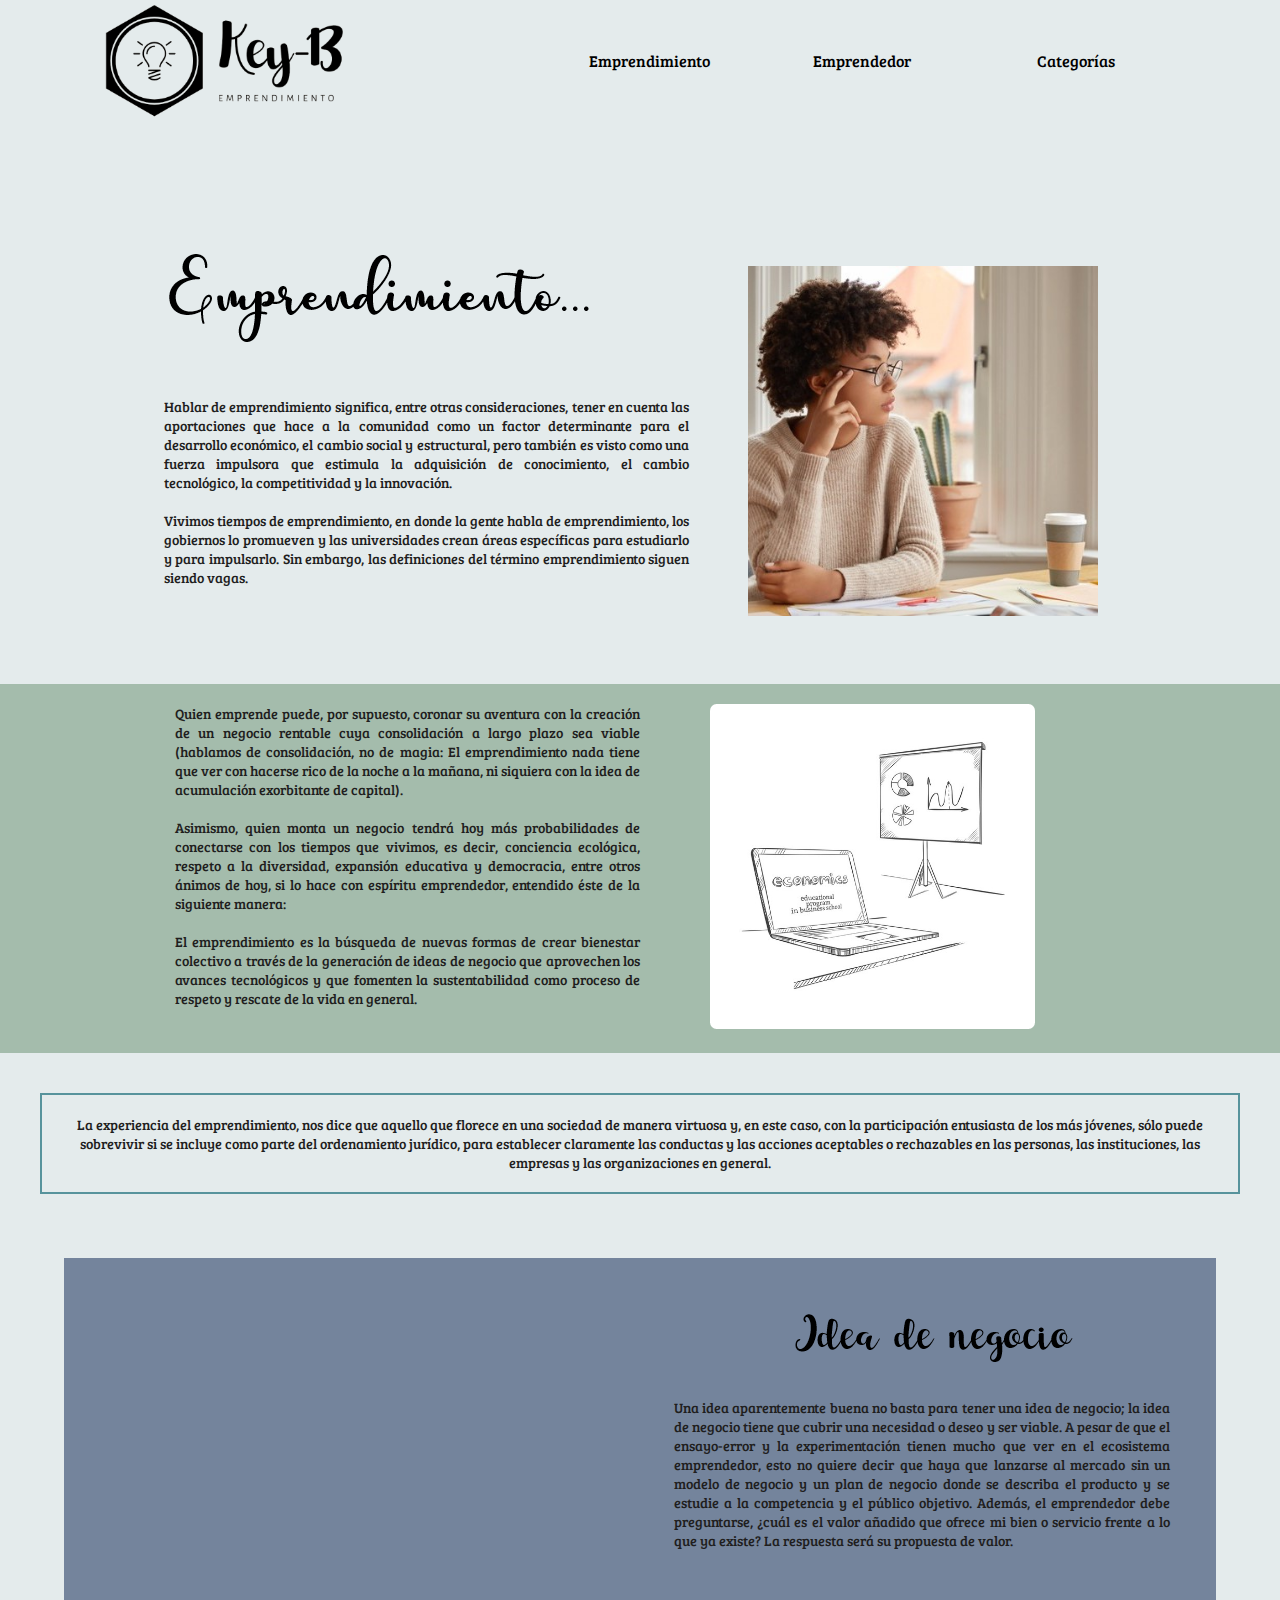
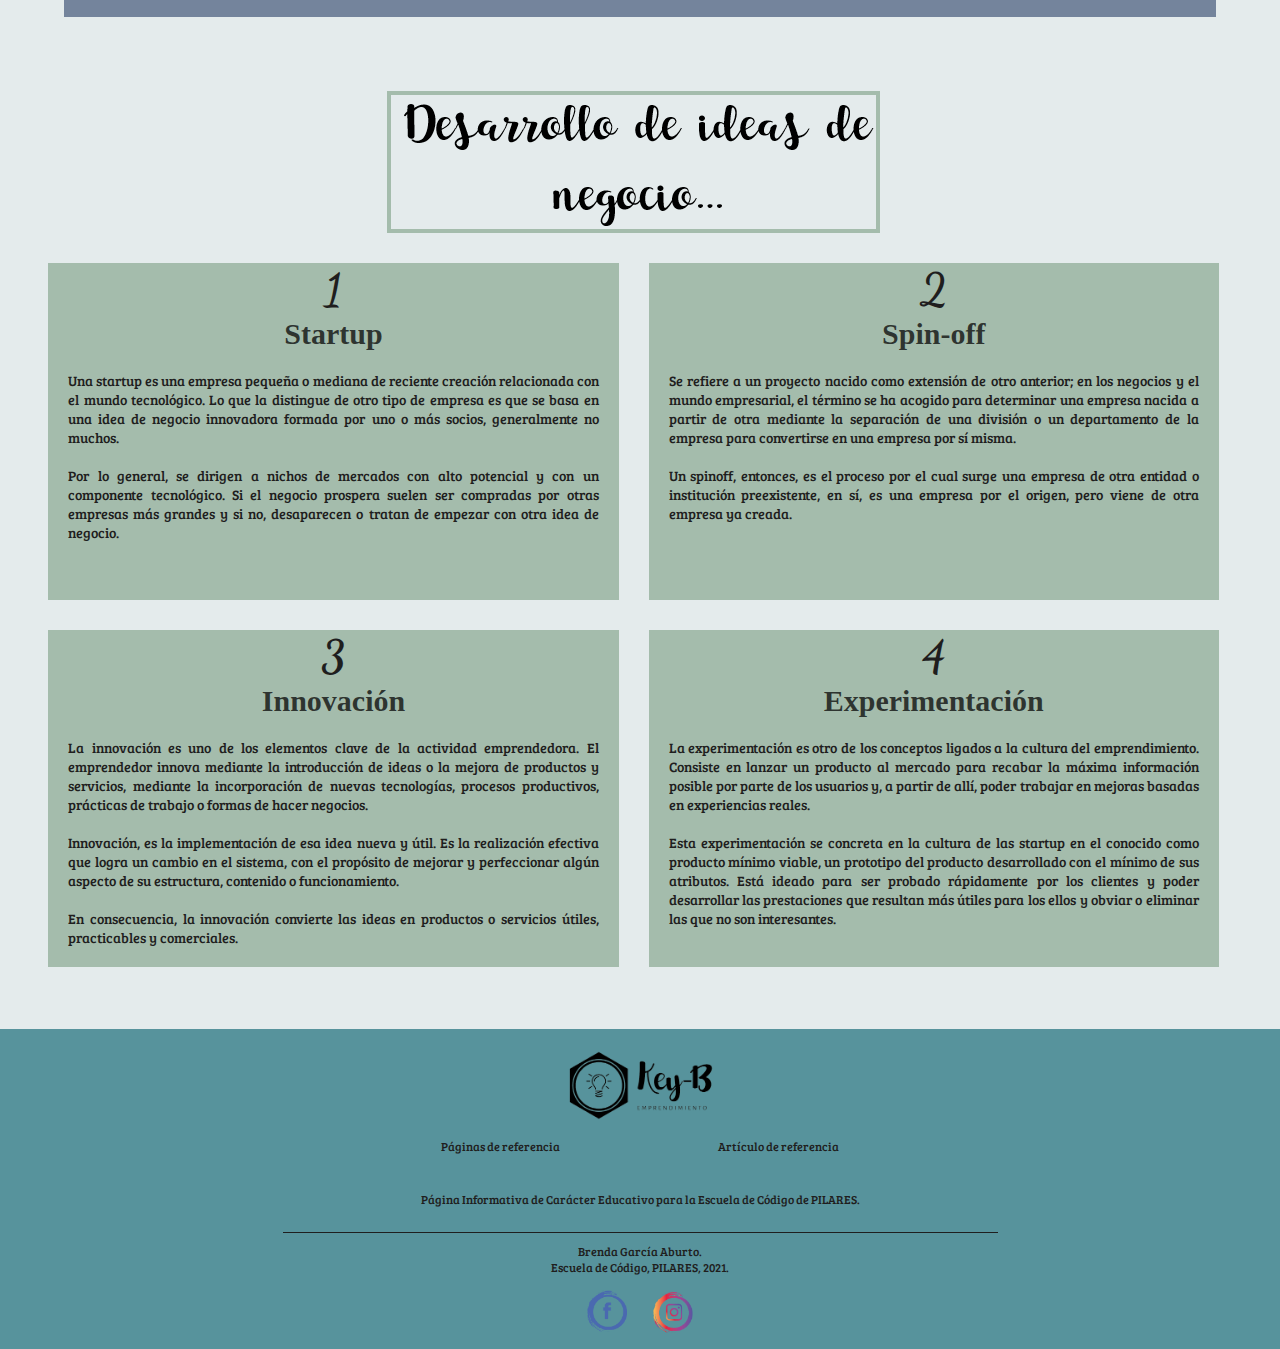
<file: index.html>
<!DOCTYPE html>
<html lang="es">
    <head>
        <meta name="author" content="Brenda García">
        <meta name="description" content="Página que explica qué es el emprendimiento">
        <meta name="keywords" content="emprender, emprendedor, negocio, emprendimiento">
        <meta charset="utf-8">
        <title>Key-B</title>

        <link href="./style.css" rel="stylesheet">  <!--PONER EL CSS-->
    </head>

    <body>
    
        <nav class="menu_area">

            <a href="./index.html" id="boton1"><img src="./IMG/logo.png" id="logo"></a>
            <ul id="botonesprincipales">
                <li><a href="" class="link">Emprendimiento</a>
                    <ul class="dropdown">
                        <li><a href="./emprendimiento_qué_es.html" class="link">¿Qué es?</a></li>
                        <li><a href="./emprendimiento_tipos.html" class="link">Tipos de emprendimiento</a></li>
                        <li><a href="./emprendimiento_importancia.html" class="link">Importancia</a></li>
                    </ul>
                </li>
                <li><a href="./emprendedor.html" class="link">Emprendedor</a></li>
                <li><a href="https://learn.oberlo.com/es?prev_msid=a22b4a70-B5D4-4465-38DE-3678E09AEEDF&_ga=2.23989689.228840672.1626218366-1126916406.1620343938" class="link">Categorías</a></li>

            </ul>
        </nav>

        <!--COMIENZA EL CONTENIDO DE LA PÁGINA WEB-->

  
        <div id="contenedor1">
            
            <div id="subcontenedor1">
            <img src="./IMG/emprendo.jpg" class="imagen">
            </div>
        
            <div id="subcontenedor2">
            <img src="./IMG/inicio.png">
            </div>

            <div id="subcontenedor3">
            <p>
                Hablar de emprendimiento significa, entre otras consideraciones, tener en cuenta las 
                aportaciones que hace a la comunidad como un factor determinante para el desarrollo 
                económico, el cambio social y estructural, pero también es visto como una fuerza 
                impulsora que estimula la adquisición de conocimiento, el cambio tecnológico, 
                la competitividad y la innovación.
                <br><br>
                Vivimos tiempos de emprendimiento, en donde la gente habla de emprendimiento, 
                los gobiernos lo promueven y las universidades crean áreas específicas para estudiarlo 
                y para impulsarlo. Sin embargo, las definiciones del término emprendimiento siguen siendo 
                vagas.
            </p>      
            </div>
        </div>


        <div id="contenedor2">
            <div id="cont1">
            <p>
                Quien emprende puede, por supuesto, coronar su aventura con la creación de un negocio rentable 
                cuya consolidación a largo plazo sea viable (hablamos de consolidación, no de magia: El 
                emprendimiento nada tiene que ver con hacerse rico de la noche a la mañana, ni siquiera 
                con la idea de acumulación exorbitante de capital).
                <br><br>
                Asimismo, quien monta un negocio tendrá hoy más probabilidades de conectarse con los tiempos 
                que vivimos, es decir, conciencia ecológica, respeto a la diversidad, expansión educativa 
                y democracia, entre otros ánimos de hoy, si lo hace con espíritu emprendedor, entendido 
                éste de la siguiente manera:
                <br><br>
                El emprendimiento es la búsqueda de nuevas formas de crear bienestar colectivo a través de 
                la generación de ideas de negocio que aprovechen los avances tecnológicos y que fomenten 
                la sustentabilidad como proceso de respeto y rescate de la vida en general.
            </p>
            </div>

            <div id="cont2">
            <img src="./IMG/lateralderecha.jpg">
            </div>
        </div>

        <div id="contenedor3">
            <p>
                La experiencia del emprendimiento, nos dice que aquello que florece en una sociedad de 
                manera virtuosa y, en este caso, con la participación entusiasta de los más jóvenes, 
                sólo puede sobrevivir si se incluye como parte del ordenamiento jurídico, para establecer 
                claramente las conductas y las acciones aceptables o rechazables en las personas, las 
                instituciones, las empresas y las organizaciones en general.
            </p>
        </div>


        <div id="contenedor4">

            <div id="subcont1">
            <iframe width="560" height="315" src="https://www.youtube.com/embed/5MdHMk9NAfk" 
            title="YouTube video player" frameborder="0" allow="accelerometer; autoplay; 
            clipboard-write; encrypted-media; gyroscope; picture-in-picture" allowfullscreen>
            </iframe>
            </div>

            <div id="subcont2">
            <img src="./IMG/texto_idea_negocio.png" id="texto">
            <p>
                Una idea aparentemente buena no basta para tener una idea de negocio; la idea de negocio tiene 
                que cubrir una necesidad o deseo y ser viable. A pesar de que el ensayo-error y la experimentación 
                tienen mucho que ver en el ecosistema emprendedor, esto no quiere decir que haya que lanzarse 
                al mercado sin un modelo de negocio y un plan de negocio donde se describa el producto y se estudie 
                a la competencia y el público objetivo. Además, el emprendedor debe preguntarse, 
                ¿cuál es el valor añadido que ofrece mi bien o servicio frente a lo que ya existe? 
                La respuesta será su propuesta de valor.
            </p>
            </div>
        </div>
    
        <!--COMIENZA MI GRID PARA LOS CONCEPTOS-->

        <div class="container">

            <div class="box">
                <h1 class="numeros">1</h1>
                <h3>Startup</h3>
                <p class="textogrid">
                    Una startup es una empresa pequeña o mediana de reciente creación relacionada 
                    con el mundo tecnológico. Lo que la distingue de otro tipo de empresa es que 
                    se basa en una idea de negocio innovadora formada por uno o más socios, 
                    generalmente no muchos.
                    <br><br>
                    Por lo general, se dirigen a nichos de mercados con alto potencial y con un 
                    componente tecnológico. Si el negocio prospera suelen ser compradas por otras 
                    empresas más grandes y si no, desaparecen o tratan de empezar con otra 
                    idea de negocio.
                </p>
            </div>

            <img src="./IMG/desarrollo_ideasneogico.png" id="desarrollo_ideasnegocio">
            <div class="box2">
                <h1 class="numeros">2</h1>
                <h3>Spin-off</h3>
                <p class="textogrid">
                    Se refiere a un proyecto nacido como extensión de otro anterior; en los 
                    negocios y el mundo empresarial, el término se ha acogido para determinar 
                    una empresa nacida a partir de otra mediante la separación de una división 
                    o un departamento de la empresa para convertirse en una empresa por sí misma.
                    <br><br>
                    Un spinoff, entonces, es el proceso por el cual surge una empresa de otra 
                    entidad o institución preexistente, en sí, es una empresa por el origen, 
                    pero viene de otra empresa ya creada. 
                </p>
            </div>

        <div class="box3">
            <div class="box">
                <h1 class="numeros">3</h1>
                <h3>Innovación</h3>
                <p class="textogrid">
                    La innovación es uno de los elementos clave de la actividad emprendedora. 
                    El emprendedor innova mediante la introducción de ideas o la mejora de productos 
                    y servicios, mediante la incorporación de nuevas tecnologías, procesos 
                    productivos, prácticas de trabajo o formas de hacer negocios.<br><br>
                    Innovación, es la implementación de esa idea nueva y útil. Es la realización 
                    efectiva que logra un cambio en el sistema, con el propósito de mejorar y 
                    perfeccionar algún aspecto de su estructura, contenido o funcionamiento.<br><br> 
                    En consecuencia, la innovación convierte las ideas en productos o servicios 
                    útiles, practicables y comerciales.
                </p>
            </div>
        </div>


        <div class="box4">
            <div class="box">
                <h1 class="numeros">4</h1>
                <h3>Experimentación</h3>
                <p class="textogrid">
                    La experimentación es otro de los conceptos ligados a la cultura del 
                    emprendimiento. Consiste en lanzar un producto al mercado para recabar la
                    máxima información posible por parte de los usuarios y, a partir de allí, 
                    poder trabajar en mejoras basadas en experiencias reales.<br><br>
                    Esta experimentación se concreta en la cultura de las startup en el conocido como producto mínimo 
                    viable, un prototipo del producto desarrollado con el mínimo de sus atributos. 
                    Está ideado para ser probado rápidamente por los clientes y poder desarrollar 
                    las prestaciones que resultan más útiles para los ellos y obviar o eliminar 
                    las que no son interesantes.<br><br>
                </p>
            </div>
        </div>
        
        </div>

    </body>

        <footer>

            <div id="footer1">
                
                <div id="subfooter1">
                <a href="./index.html"><img src="./IMG/logo.png"></a>
                </div>
    
                <div id="subfooter2">
                    <ul id="lista1">
                        <li><a href="https://www.obsbusiness.school/blog/que-es-emprendimiento-definicion-y-perspectivas">Páginas de referencia</a></li>
                        <li><a href="https://www.gemconsortium.org/images/media/2019-libro-emprendimiento-e-innovacion-1582231052.pdf">Artículo de referencia</a></li>
                    </ul>
                    </div>
                
                <div id="subfooter3">
                    <p>Página Informativa de Carácter Educativo para la Escuela de Código de PILARES.</p>
                </div>
    
                <div id="subfooter4">
                    <p>Brenda García Aburto.</p>
                    <p>Escuela de Código, PILARES, 2021.</p>
                </div>
    
                <div id="subfooter5">
                    <div class="redes">
                <a href="https://www.facebook.com/profile.php?id=100008857247961">
                    <img src="./IMG/facebook.png" class="redes1"> 
                </a>
                    </div>
    
                    <div class="redes">
                <a href="https://www.instagram.com/brenda.gaab/">
                    <img src="./IMG/instagram.png" class="redes1">
                </a> 
    
                    </div>
    
                </div>
            
            </div>
    
        </footer>
</html>
</file>
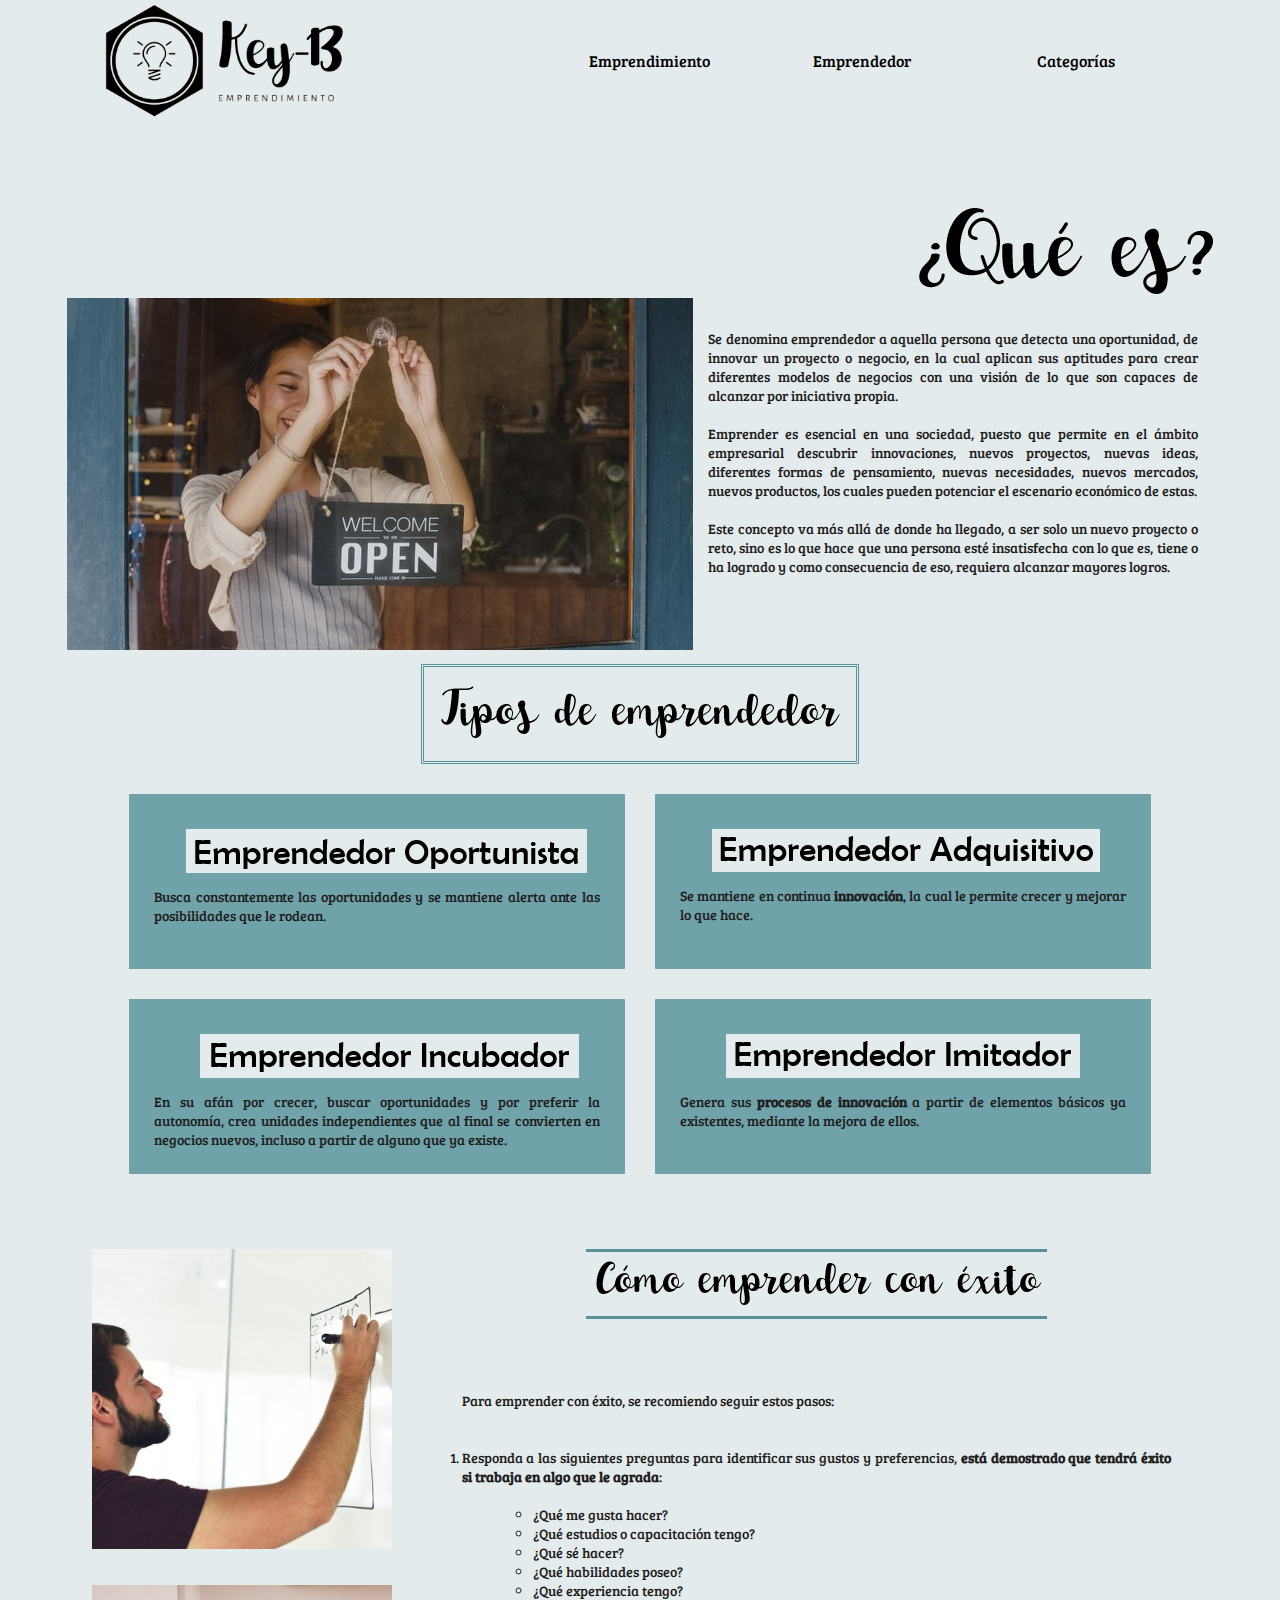
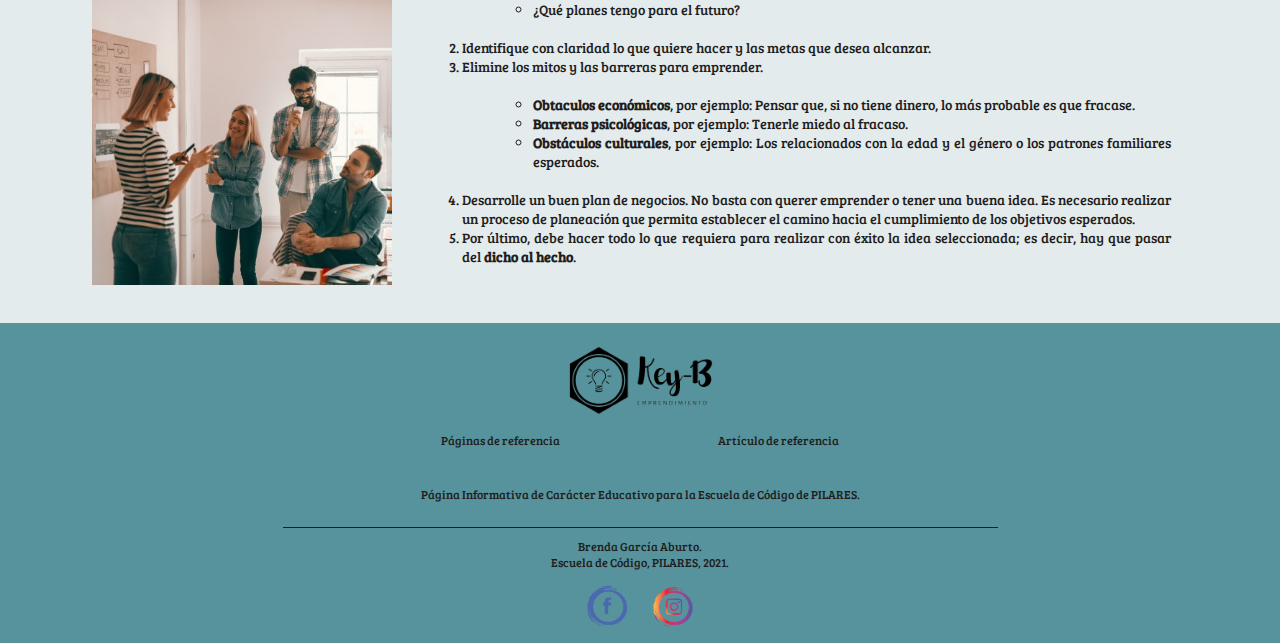
<file: emprendedor.html>
<!DOCTYPE html>
<html lang="es">
    <head>
        <meta name="author" content="Brenda García">
        <meta name="description" content="Página que explica qué es el emprendimiento">
        <meta name="keywords" content="emprender, emprendedor, negocio, emprendimiento">
        <meta charset="utf-8">
        <title>Key-B</title>

        <link href="./style_emprendedor.css" rel="stylesheet">  <!--PONER EL CSS-->
    </head>

    <body>
    
        <nav class="menu_area">

            <a href="./index.html" id="boton1"><img src="./IMG/logo.png" id="logo"></a>
            <ul id="botonesprincipales">
                <li><a href="" class="link">Emprendimiento</a>
                    <ul class="dropdown">
                        <li><a href="./emprendimiento_qué_es.html" class="link">¿Qué es?</a></li>
                        <li><a href="./emprendimiento_tipos.html" class="link">Tipos de emprendimiento</a></li>
                        <li><a href="./emprendimiento_importancia.html" class="link">Importancia</a></li>
                    </ul>
                </li>
                <li><a href="./emprendedor.html" class="link">Emprendedor</a></li>
                <li><a href="https://learn.oberlo.com/es?prev_msid=a22b4a70-B5D4-4465-38DE-3678E09AEEDF&_ga=2.23989689.228840672.1626218366-1126916406.1620343938" class="link">Categorías</a></li>
            </ul>
        </nav>

        <!-- COMIENZA EL CONTENIDO DE LA PÁGINA WEB -->

        <div id="contenedor1">

        <div id="que_es">
        <img src="./IMG/que_es.png" id="imgque_es">
        </div>

        <div id="subcont1">
        <img src="./IMG/emprend_edor.jpg" id="imagen1">
        </div>

        <div id="parrafo1">
        <p>
            Se denomina emprendedor a aquella persona que detecta una oportunidad, de innovar un 
            proyecto o negocio, en la cual aplican sus aptitudes para crear diferentes modelos de 
            negocios con una visión de lo que son capaces de alcanzar por iniciativa propia.<br><br>
            Emprender es esencial en una sociedad, puesto que permite en el ámbito empresarial 
            descubrir innovaciones, nuevos proyectos, nuevas ideas, diferentes formas de pensamiento, 
            nuevas necesidades, nuevos mercados, nuevos productos, los cuales pueden potenciar 
            el escenario económico de estas.<br><br>
            Este concepto va más allá de donde ha llegado, a ser solo un nuevo proyecto o reto, 
            sino es lo que hace que una persona esté insatisfecha con lo que es, tiene o ha logrado 
            y como consecuencia de eso, requiera alcanzar mayores logros.
        </p>
        </div>
        </div>

        <div id="contenedor2">

            <div id="tipos_de_emprendedor">
            <img src="./IMG/tipos_de_emprendedor.png">
            </div>

            <div id="oportunista">
            <p> <img src="./IMG/emprendedor_oportunista.png", class="emprendedor"> </p>
            <p>
                Busca constantemente las oportunidades y se mantiene alerta ante las posibilidades
                que le rodean. <br><br>
            </p>
            </div>

            <div id="adquisitivo">
                <p> <img src="./IMG/emprendedor_adquisitivo.png", class="emprendedor"> </p>
                <p> 
                    Se mantiene en continua <b>innovación</b>, la cual le permite crecer y 
                    mejorar lo que hace. <br>
                </p>
            </div>

            <div id="incubador">
                <p> <img src="./IMG/emprendedor_incubador.png", class="emprendedor1"> </p>
                <p>
                    En su afán por crecer, buscar oportunidades y por preferir la autonomía, crea 
                    unidades independientes que al final se convierten en negocios nuevos,
                    incluso a partir de alguno que ya existe.
                </p>
            </div>

            <div id="imitador">
                <p> <img src="./IMG/emprendedor_imitador.png", class="emprendedor1"> </p>
                <p>
                    Genera sus <b>procesos de innovación</b> a partir de elementos básicos 
                    ya existentes, mediante la mejora de ellos.
                </p>
            </div>
        </div>

        <!--COMIENZA EL CONTENIDO DE MI CONTENEDOR 3, QUE ES EL ÚLTIMO-->

        <div id="contenedor3">
            <div id="emprend1">
            <img src="./IMG/emprendedor.jpg", id="emprende"> <br><br>
            <img src="./IMG/emprendedores.jpg", id="emprende1">
            </div>
            <img src="./IMG/emprender_con_éxito.png", id="éxito">
            <p class="p1">
                Para emprender con éxito, se recomiendo seguir estos pasos:<br><br>
                <ul class="p1"><br><br><br>
                <li>Responda a las siguientes preguntas para identificar sus gustos y preferencias, 
                <b>está demostrado que tendrá éxito si trabaja en algo que le agrada</b>: </li><br>
                    <ul class="lista1">
                        <li>¿Qué me gusta hacer?</li>
                        <li>¿Qué estudios o capacitación tengo?</li>
                        <li>¿Qué sé hacer?</li>
                        <li>¿Qué habilidades poseo?</li>
                        <li>¿Qué experiencia tengo?</li>
                        <li>¿Qué planes tengo para el futuro?</li>
                    </ul> <br>
                <li>Identifique con claridad lo que quiere hacer y las metas que desea alcanzar.</li>
                <li>Elimine los mitos y las barreras para emprender.</li> <br>
                    <ul class="lista1">
                        <li><b>Obtaculos económicos</b>, por ejemplo: Pensar que, si no tiene dinero, lo más 
                        probable es que fracase.</li>
                        <li><b>Barreras psicológicas</b>, por ejemplo: Tenerle miedo al fracaso.</li>
                        <li><b>Obstáculos culturales</b>, por ejemplo: Los relacionados con la edad y el 
                        género o los patrones familiares esperados.</li>
                    </ul> <br>
                <li>Desarrolle un buen plan de negocios. No basta con querer emprender o tener una 
                buena idea. Es necesario realizar un proceso de planeación que permita establecer el 
                camino hacia el cumplimiento de los objetivos esperados.</li>
                <li>Por último, debe hacer todo lo que requiera para realizar con éxito la idea 
                seleccionada; es decir, hay que pasar del <b>dicho al hecho</b>. </li>
                </ul>
            </p>
        </div> 
    </body>

        <!--COMIENZA LA INFORMACIÓN DEL FOOTER-->
       
        <footer>

            <div id="footer1">
                
                <div id="subfooter1">
                <a href="./index.html"><img src="./IMG/logo.png"></a>
                </div>
    
                <div id="subfooter2">
                    <ul id="lista1">
                        <li><a href="https://www.obsbusiness.school/blog/que-es-emprendimiento-definicion-y-perspectivas">Páginas de referencia</a></li>
                        <li><a href="https://www.gemconsortium.org/images/media/2019-libro-emprendimiento-e-innovacion-1582231052.pdf">Artículo de referencia</a></li>
                    </ul>
                </div>
                
                <div id="subfooter3">
                    <p>Página Informativa de Carácter Educativo para la Escuela de Código de PILARES.</p>
                </div>
    
                <div id="subfooter4">
                    <p>Brenda García Aburto.</p>
                    <p>Escuela de Código, PILARES, 2021.</p>
                </div>
    
                <div id="subfooter5">

                    <div class="redes">
                        <a href="https://www.facebook.com/profile.php?id=100008857247961">
                            <img src="./IMG/facebook.png" class="redes1"> 
                        </a>
                    </div>
    
                    <div class="redes">
                        <a href="https://www.instagram.com/brenda.gaab/">
                            <img src="./IMG/instagram.png" class="redes1">
                        </a> 
    
                    </div>
    
                </div>
            
            </div>
    
        </footer>
</html>
</file>
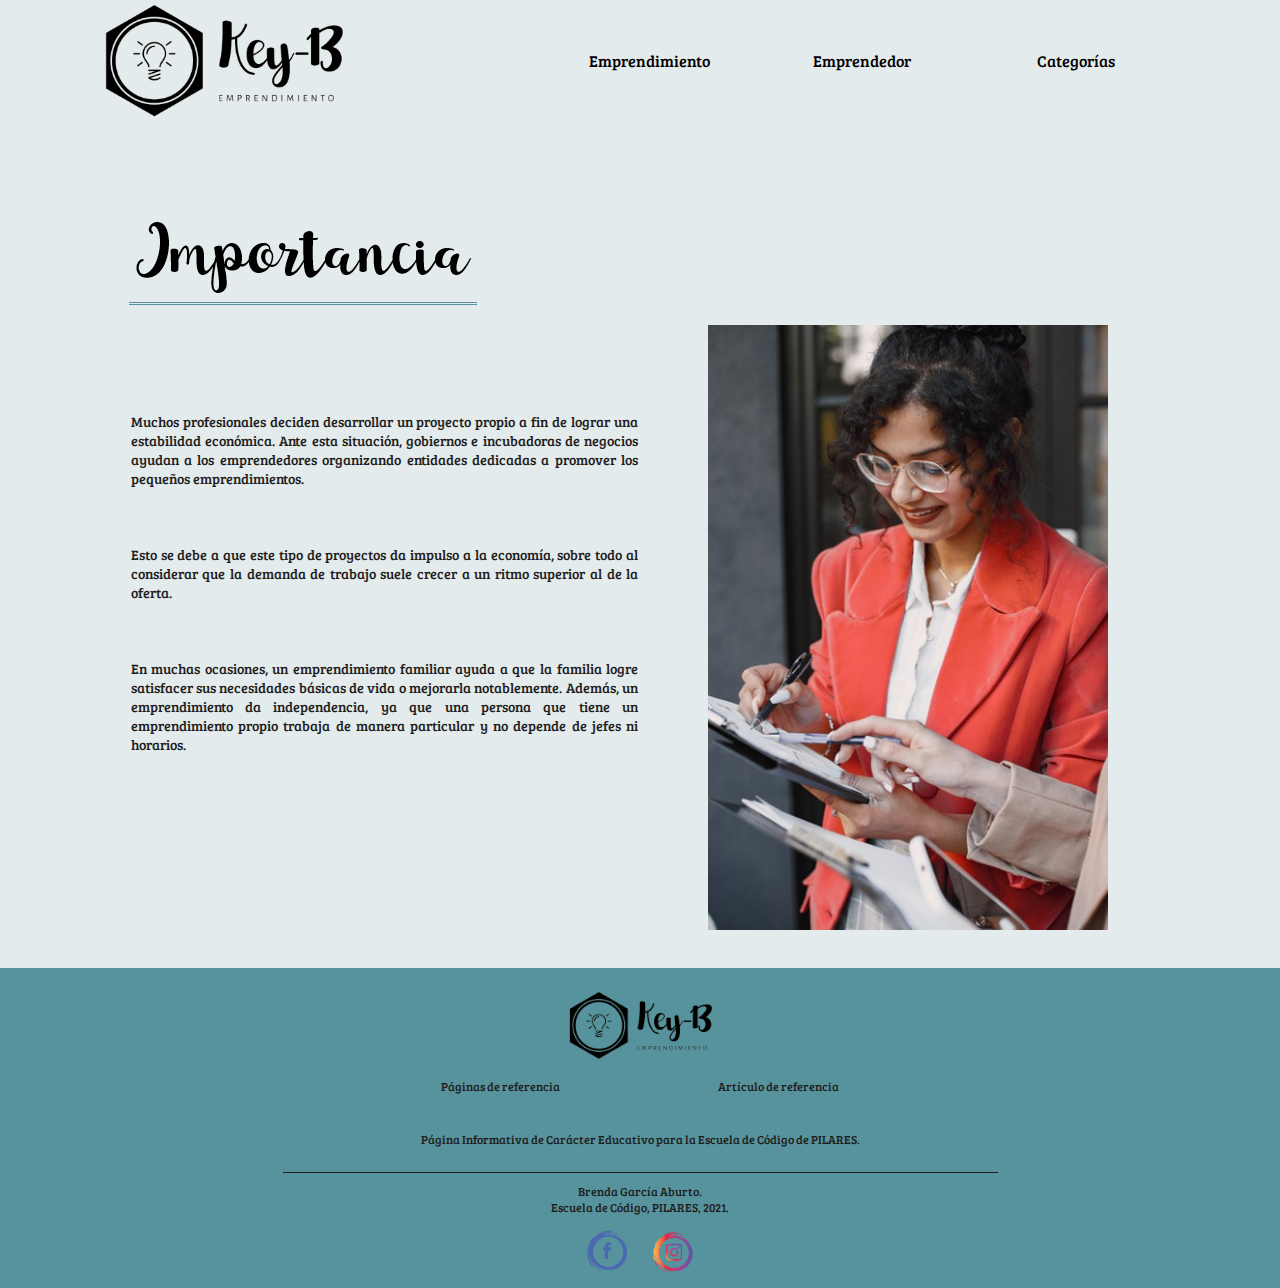
<file: emprendimiento_importancia.html>
<!DOCTYPE html>
<html lang="es">
    <head>
        <meta name="author" content="Brenda García">
        <meta name="description" content="Página que explica qué es el emprendimiento">
        <meta name="keywords" content="emprender, emprendedor, negocio, emprendimiento">
        <meta charset="utf-8">
        <title>Key-B</title>

        <link href="./style_emprendimiento_importancia.css" rel="stylesheet">  <!--PONER EL CSS-->
    </head>

    <body>
    
        <nav class="menu_area">

            <a href="./index.html" id="boton1"><img src="./IMG/logo.png" id="logo"></a>
            <ul id="botonesprincipales">
                <li><a href="" class="link">Emprendimiento</a>
                    <ul class="dropdown">
                        <li><a href="./emprendimiento_qué_es.html" class="link">¿Qué es?</a></li>
                        <li><a href="./emprendimiento_tipos.html" class="link">Tipos de emprendimiento</a></li>
                        <li><a href="./emprendimiento_importancia.html" class="link">Importancia</a></li>
                    </ul>
                </li>
                <li><a href="./emprendedor.html" class="link">Emprendedor</a></li>
                <li><a href="https://learn.oberlo.com/es?prev_msid=a22b4a70-B5D4-4465-38DE-3678E09AEEDF&_ga=2.23989689.228840672.1626218366-1126916406.1620343938" class="link">Categorías</a></li>

            </ul>
        </nav>

        <!--COMIENZA EL CONTENIDO DE LA PÁGINA WEB-->

            <div id="contenedor1">
                
            <img src="./IMG/imgimportancia.jpg", id="imgimportancia">
            <img src="./IMG/importancia.png", id="textoimportancia"> 
            
            <p class="subcont1">
                Muchos profesionales deciden desarrollar un proyecto propio a fin de lograr una estabilidad 
                económica. Ante esta situación, gobiernos e incubadoras de negocios ayudan a los 
                emprendedores organizando entidades dedicadas a promover los pequeños emprendimientos.
                <br><br><br><br>
                Esto se debe a que este tipo de proyectos da impulso a la economía, sobre todo al considerar 
                que la demanda de trabajo suele crecer a un ritmo superior al de la oferta.
                <br><br><br><br>
                En muchas ocasiones, un emprendimiento familiar ayuda a que la familia logre satisfacer sus 
                necesidades básicas de vida o mejorarla notablemente. Además, un emprendimiento da 
                independencia, ya que una persona que tiene un emprendimiento propio trabaja de manera 
                particular y no depende de jefes ni horarios.
            </p>
    
            </div>

    </body>
    
            <footer>

                <div id="footer1">
                    
                    <div id="subfooter1">
                    <a href="./index.html"><img src="./IMG/logo.png"></a>
                    </div>
        
                    <div id="subfooter2">
                        <ul id="lista1">
                            <li><a href="https://www.obsbusiness.school/blog/que-es-emprendimiento-definicion-y-perspectivas">Páginas de referencia</a></li>
                            <li><a href="https://www.gemconsortium.org/images/media/2019-libro-emprendimiento-e-innovacion-1582231052.pdf">Artículo de referencia</a></li>
                        </ul>
                        </div>
                    
                    <div id="subfooter3">
                        <p>Página Informativa de Carácter Educativo para la Escuela de Código de PILARES.</p>
                    </div>
        
                    <div id="subfooter4">
                        <p>Brenda García Aburto.</p>
                        <p>Escuela de Código, PILARES, 2021.</p>
                    </div>
        
                    <div id="subfooter5">
                        <div class="redes">
                    <a href="https://www.facebook.com/profile.php?id=100008857247961">
                        <img src="./IMG/facebook.png" class="redes1"> 
                    </a>
                        </div>
        
                        <div class="redes">
                    <a href="https://www.instagram.com/brenda.gaab/">
                        <img src="./IMG/instagram.png" class="redes1">
                    </a> 
        
                        </div>
        
                    </div>
                
                </div>
        
            </footer>
</html>
</file>
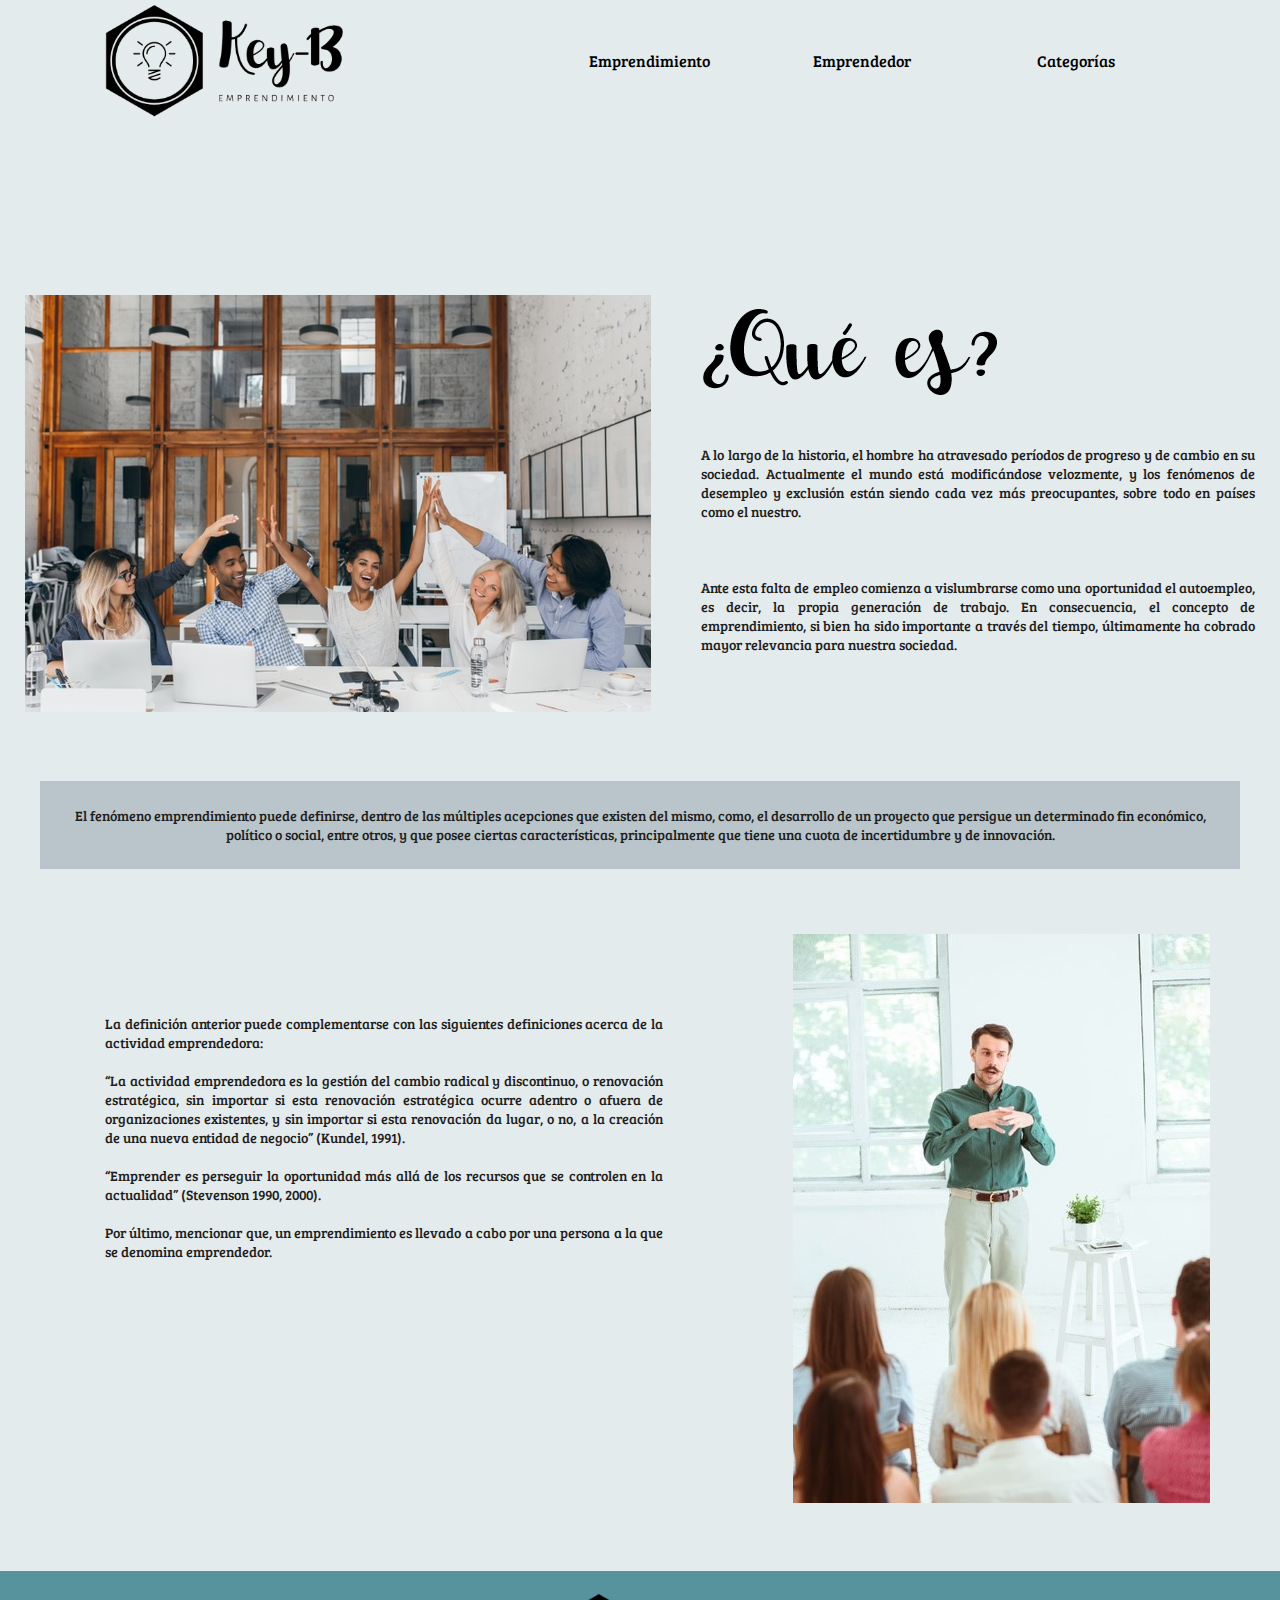
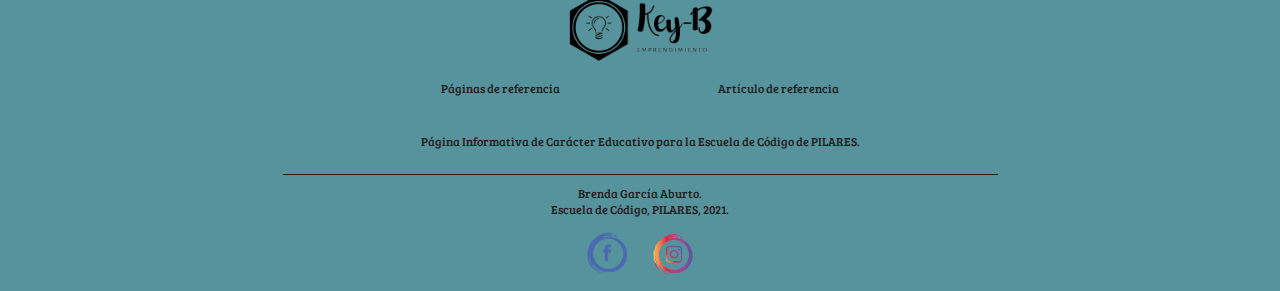
<file: emprendimiento_qué_es.html>
<!DOCTYPE html>
<html lang="es">
    <head>
        <meta name="author" content="Brenda García">
        <meta name="description" content="Página que explica qué es el emprendimiento">
        <meta name="keywords" content="emprender, emprendedor, negocio, emprendimiento">
        <meta charset="utf-8">
        <title>Key-B</title>

        <link href="./style_emprendimiento_que_es.css" rel="stylesheet">  <!--PONER EL CSS-->
    </head>

    <body>
        
        <nav class="menu_area">

            <a href="./index.html" id="boton1"><img src="./IMG/logo.png" id="logo"></a>
            <ul id="botonesprincipales">
                <li><a href="" class="link">Emprendimiento</a>
                    <ul class="dropdown">
                        <li><a href="./emprendimiento_qué_es.html" class="link">¿Qué es?</a></li>
                        <li><a href="./emprendimiento_tipos.html" class="link">Tipos de emprendimiento</a></li>
                        <li><a href="./emprendimiento_importancia.html" class="link">Importancia</a></li>
                    </ul>
                </li>
                <li><a href="./emprendedor.html" class="link">Emprendedor</a></li>
                <li><a href="https://learn.oberlo.com/es?prev_msid=a22b4a70-B5D4-4465-38DE-3678E09AEEDF&_ga=2.23989689.228840672.1626218366-1126916406.1620343938" class="link">Categorías</a></li>

            </ul>
        </nav>

        <div class="parrafo1">
            <img src="./IMG/que_es.png" id="hijo1">

                <div id="hijo3">
                <img src="./IMG/emprendimiento_que_es.jpg">
                </div>

        <div id="hijo2">
    
        <p>
            A lo largo de la historia, el hombre ha atravesado períodos de progreso y de cambio en su sociedad. 
            Actualmente el mundo está modificándose velozmente, y los fenómenos de desempleo y exclusión están 
            siendo cada vez más preocupantes, sobre todo en países como el nuestro. 
            <br><br><br><br>
            Ante esta falta de empleo comienza a vislumbrarse como una oportunidad el autoempleo, es decir,
            la propia generación de trabajo. En consecuencia, el concepto de emprendimiento, si bien ha sido 
            importante a través del tiempo, últimamente ha cobrado mayor relevancia para nuestra sociedad.
        </p>
        </div>
        </div>

        <div id="parrafoazul">
        <p>
            El fenómeno emprendimiento puede definirse, dentro de las múltiples acepciones que existen del mismo, 
            como, el desarrollo de un proyecto que persigue un determinado fin económico, político o social, 
            entre otros, y que posee ciertas características, principalmente que tiene una cuota de incertidumbre 
            y de innovación.
        </p>
        </div>

        <div id="parrafo2">

        <div id="subhijo1">
        <p>
            La definición anterior puede complementarse con las siguientes definiciones acerca de la actividad 
            emprendedora: 
            <br><br>
            “La actividad emprendedora es la gestión del cambio radical y discontinuo, o renovación estratégica, 
            sin importar si esta renovación estratégica ocurre adentro o afuera de organizaciones existentes, y 
            sin importar si esta renovación da lugar, o no, a la creación de una nueva entidad de negocio” 
            (Kundel, 1991).
            <br><br>
            “Emprender es perseguir la oportunidad más allá de los recursos que se controlen en la actualidad” 
            (Stevenson 1990, 2000). 
            <br><br>
            Por último, mencionar que, un emprendimiento es llevado a cabo por una persona a la que se denomina 
            emprendedor.
        </p>
        </div>

        <div id="subhijo2">
        <img src="./IMG/que_es_ilustracion.jpg">
        </div>

        </div>
    </body>

    <footer>
    
        <div id="footer1">
           
            <div id="subfooter1">
            <a href="./index.html"><img src="./IMG/logo.png"></a>
            </div>

            <div id="subfooter2">
                <ul id="lista1">
                    <li><a href="https://www.obsbusiness.school/blog/que-es-emprendimiento-definicion-y-perspectivas">Páginas de referencia</a></li>
                    <li><a href="https://www.gemconsortium.org/images/media/2019-libro-emprendimiento-e-innovacion-1582231052.pdf">Artículo de referencia</a></li>
                </ul>
                </div>
            
            <div id="subfooter3">
                <p>Página Informativa de Carácter Educativo para la Escuela de Código de PILARES.</p>
            </div>

            <div id="subfooter4">
                <p>Brenda García Aburto.</p>
                <p>Escuela de Código, PILARES, 2021.</p>
            </div>

            <div id="subfooter5">
                <div class="redes">
            <a href="https://www.facebook.com/profile.php?id=100008857247961">
                <img src="./IMG/facebook.png" class="redes1"> 
            </a>
                </div>

                <div class="redes">
            <a href="https://www.instagram.com/brenda.gaab/">
                <img src="./IMG/instagram.png" class="redes1">
            </a> 

                </div>

            </div>
        
        </div>

    </footer>

 

</html>
</file>
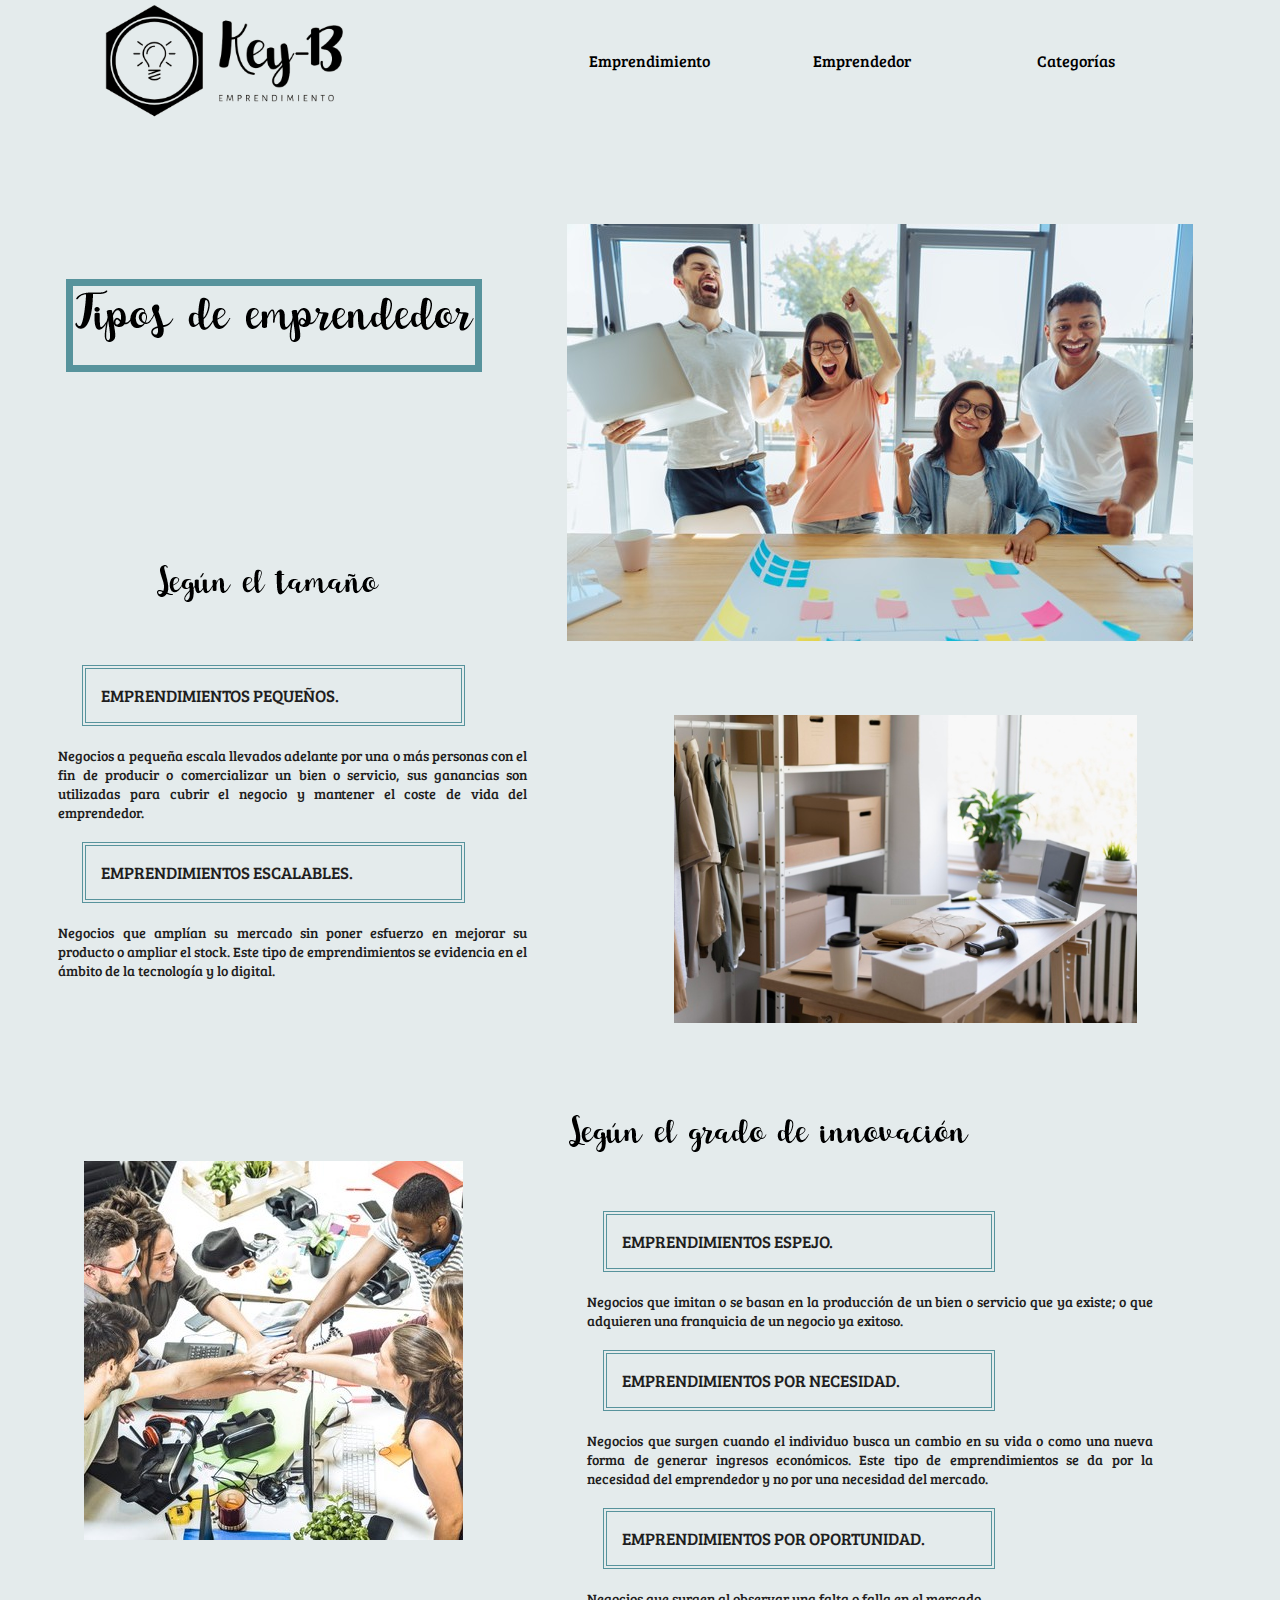
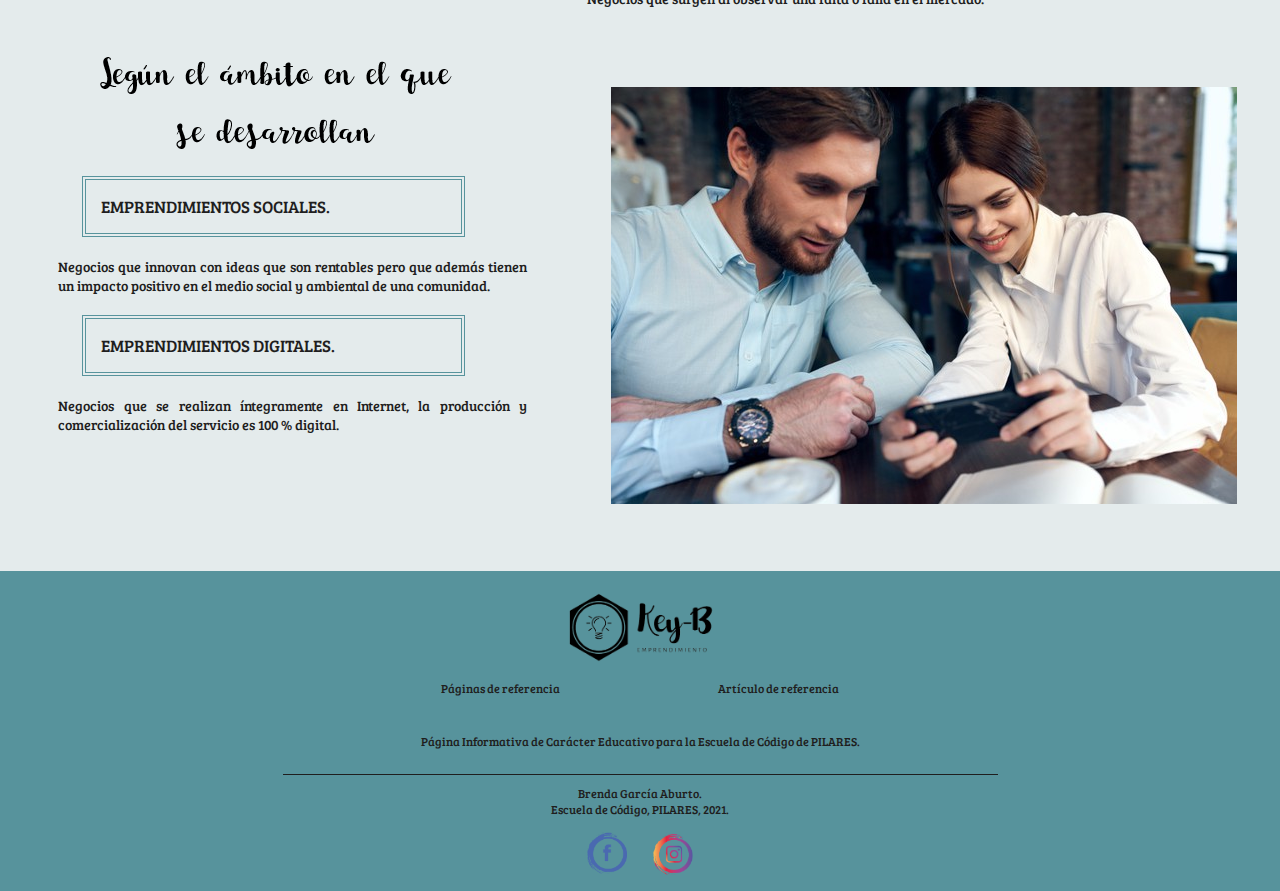
<file: emprendimiento_tipos.html>
<!DOCTYPE html>
<html lang="es">
    <head>
        <meta name="author" content="Brenda García">
        <meta name="description" content="Página que explica qué es el emprendimiento">
        <meta name="keywords" content="emprender, emprendedor, negocio, emprendimiento">
        <meta charset="utf-8">
        <title>Key-B</title>

        <link href="./style_emprendimiento_tipos.css" rel="stylesheet">  <!--PONER EL CSS-->
    </head>

    <body>
    
        <nav class="menu_area">

            <a href="./index.html" id="boton1"><img src="./IMG/logo.png" id="logo"></a>
            <ul id="botonesprincipales">
                <li><a href="" class="link">Emprendimiento</a>
                    <ul class="dropdown">
                        <li><a href="./emprendimiento_qué_es.html" class="link">¿Qué es?</a></li>
                        <li><a href="./emprendimiento_tipos.html" class="link">Tipos de emprendimiento</a></li>
                        <li><a href="./emprendimiento_importancia.html" class="link">Importancia</a></li>
                    </ul>
                </li>
                <li><a href="./emprendedor.html" class="link">Emprendedor</a></li>
                <li><a href="https://learn.oberlo.com/es?prev_msid=a22b4a70-B5D4-4465-38DE-3678E09AEEDF&_ga=2.23989689.228840672.1626218366-1126916406.1620343938" class="link">Categorías</a></li>

            </ul>
        </nav>

        <!--COMIENZA EL CONTENIDO DE LA PÁGINA-->

        <div id="contenedor1">

            <div id="subcontenedor1">
            <img src="./IMG/tipos.jpg", id="imagen1">
            </div>

            <div id="subcontenedor2">
            <img src="./IMG/tipos_de_emprendedor.png", id="imagen2">
            </div>
            
            <p>
                <div id="subcontenedor3">
                <img src="./IMG/segun_tamaño.png">
                </div>

                <ul id="subcontenedor4">
                    <li class="subtitulo1">Emprendimientos Pequeños.</li>
                    <p class="parrafo">
                        Negocios a pequeña escala llevados adelante por una o más personas con el fin de 
                        producir o comercializar un bien o servicio, sus ganancias son utilizadas para 
                        cubrir el negocio y mantener el coste de vida del emprendedor.
                    </p>
                    <li class="subtitulo1">Emprendimientos Escalables.</li>
                    <p class="parrafo">
                        Negocios que amplían su mercado sin poner esfuerzo en mejorar su producto o ampliar 
                        el stock. Este tipo de emprendimientos se evidencia en el ámbito de la tecnología y 
                        lo digital.
                </ul>

                <div id="subcontenedor4-1">
                <img src="./IMG/imagen3.jpg", id="imagen3">
                </div>
            </p>

            <p>
                <div id="subcontenedor5">
                <img src="./IMG/segun_innovacion.png">
                </div>

                <div id="subcontenedor5-1">
                    <img src="./IMG/emp.jpg", id="imagen4">
                </div>

                <ul id="subcontenedor6">
                    <li class="subtitulo2">Emprendimientos Espejo.</li>
                    <p class="parrafo1">
                        Negocios que imitan o se basan en la producción de un bien o servicio que ya existe; 
                        o que adquieren una franquicia de un negocio ya exitoso.
                    </p>
                    <li class="subtitulo2">Emprendimientos por Necesidad.</li>
                    <p class="parrafo1">
                        Negocios que surgen cuando el individuo busca un cambio en su vida o como una nueva 
                        forma de generar ingresos económicos. Este tipo de emprendimientos se da por la 
                        necesidad del emprendedor y no por una necesidad del mercado.
                    </p>
                    <li class="subtitulo2">Emprendimientos por Oportunidad.</li>
                    <p class="parrafo1">
                        Negocios que surgen al observar una falta o falla en el mercado.
                    </p>
                </ul>
            </p>

            <p>
                <div id="subcontenedor7">
                <img src="./IMG/segun_ambito.png">
                </div>
                
                <ul id="subcontenedor8">
                    <li class="subtitulo1">Emprendimientos Sociales.</li>
                    <p class="parrafo">
                        Negocios que innovan con ideas que son rentables pero que además tienen un impacto 
                        positivo en el medio social y ambiental de una comunidad.
                    </p>
                    <li class="subtitulo1">Emprendimientos Digitales.</li>
                    <p class="parrafo">
                        Negocios que se realizan íntegramente en Internet, la producción y comercialización 
                        del servicio es 100 % digital.
                    </p>
                </ul>

                <div id="subcontenedor8-1">
                    <img src="./IMG/imagen4.jpg", id="imagen5">
                </div>
            </p>
        </div>
    </body>

    <footer>

        <div id="footer1">
            
            <div id="subfooter1">
            <a href="./index.html"><img src="./IMG/logo.png"></a>
            </div>

            <div id="subfooter2">
                <ul id="lista1">
                    <li><a href="https://www.obsbusiness.school/blog/que-es-emprendimiento-definicion-y-perspectivas">Páginas de referencia</a></li>
                    <li><a href="https://www.gemconsortium.org/images/media/2019-libro-emprendimiento-e-innovacion-1582231052.pdf">Artículo de referencia</a></li>
                </ul>
                </div>
            
            <div id="subfooter3">
                <p>Página Informativa de Carácter Educativo para la Escuela de Código de PILARES.</p>
            </div>

            <div id="subfooter4">
                <p>Brenda García Aburto.</p>
                <p>Escuela de Código, PILARES, 2021.</p>
            </div>

            <div id="subfooter5">
                <div class="redes">
            <a href="https://www.facebook.com/profile.php?id=100008857247961">
                <img src="./IMG/facebook.png" class="redes1"> 
            </a>
                </div>

                <div class="redes">
            <a href="https://www.instagram.com/brenda.gaab/">
                <img src="./IMG/instagram.png" class="redes1">
            </a> 

                </div>

            </div>
        
        </div>

    </footer>
</html>
</file>
<file: style.css>
@import url('https://fonts.googleapis.com/css2?family=Bree+Serif&display=swap');
@import url('https://fonts.googleapis.com/css2?family=Rouge+Script&display=swap');
@import url('https://fonts.googleapis.com/css2?family=Dancing+Script:wght@700&display=swap');
@import url('https://fonts.googleapis.com/css2?family=Dancing+Script:wght@700&family=Rochester&display=swap');
@import url('https://fonts.googleapis.com/css2?family=Poppins:wght@500&display=swap');

* {
    margin: 0;
    padding: 0;
    box-sizing: border-box;
}

body {
    background-color: #e4ebec;
}

/*PROPIEDADES DE LA BARRA DE NAVEGACIÓN*/

.menu_area { /*Incluye a todo el menu, navegador, logo y los 3 botones principales*/
    display: flex;
    flex-direction: row;
    width: 100%;
    justify-content: space-around;
    align-items: center;
}

.menu_area a { /*Incluye a todo el menu, da estilo a la caja*/
    display: flex;
    align-items: center;
    justify-content: center;
    color: black;
    background-color: #e4ebec ;
    height: 50px;
    font-family: 'Bree Serif', serif;
    text-decoration: none;
    transition: 0.6s;
} 

.menu_area #boton1 {
    height: inherit;

}
.menu_area .link:hover{ /*Es para que las letras del menu cambien a color blanco*/
    background: #57939c;
    color: #fff;
}

.menu_area ul { /*Incluye a la clase menu_area y a las listas ul*/
    list-style: none;
    display: flex;
    justify-content: space-around;
}

.menu_area ul li { /*Afecta a mis 3 primeros secciones, o sea, emprendimiento,emprendedor y categorias*/
    position: relative;
    width: 100%;
    text-align: center;
}

.menu_area ul li .dropdown {
    display: none;
}
.menu_area .dropdown { /*Es para que los botones que se desglozan de emprendimiento estén mas anchos*/
    width: 225px;
}
.menu_area ul li:hover .dropdown{
    display: flex;
    flex-direction: column;
    position: fixed;
}

#botonesprincipales { /*Incluye a los 3 botones principales*/
    width: 50%;
}

/*PROPIEDADES DE LOGO*/

#logo  { /*Incluye al logo*/
    width: 250px;
}

/*PROPIEDADES PARA LAS CUATRO IMAGENES PRINCIPALES*/

#contenedor1 { /*Incluye a todas mis imágenes y el texto que está al centro*/
    display: grid;
    grid-template-columns: 1fr 4fr 3fr 1fr ;
    grid-template-rows: minmax(1fr, auto); 
    gap: 10px;
    margin-top: 8%;
}

#subcontenedor1 { /*Incluye sólo a la imagen de la chica pensando*/
    grid-column: 3/4;
    grid-row: 2/4;
    gap: 10px;
    justify-self: center;
    margin-top: 8%;
}

#subcontenedor1 img { /*Propiedades de tamaño a la imagen*/
    width: 350px;
}

#subcontenedor1:hover { /*Es para que la imagen cambie de color cuando pasamos el mouse*/
    color: white;
    opacity: 0.8;
    transition: 1s;
}

#subcontenedor2 { /*Incluye a la imagen que dice "Emprendimiento, acomoda a este elemento en la cajita 2 a 3"*/
    grid-column: 2/3;
    grid-row: 2/3;
    padding: 5px;
}

#subcontenedor3 { /*Incluye al texto que dice "Hablar de emprendimiento significa..."*/
    grid-column: 2/3;
    grid-row: 3/4;
    font-family: 'Bree Serif', serif;
    font-size: 14px;
    color: rgb(31, 30, 30);
    text-align: justify;
    padding: 15px;
} 

/*PROPIEDADES A LA SIGUIENTE SECCIÓN DE LA PÁGINA WEB*/

#contenedor2 { /*Acomoda a mis elementos, en este caso, la información y la imagen*/
    display: grid;
    grid-template-columns: 1fr 3fr 3fr 1fr;
    grid-template-rows: 1fr;
    background-color: #a4bcac;
    padding: 20px;
    margin-top: 5%;
}

#cont1 { /*Propiedades a la información de "Quien emprende puede..."*/
    grid-column: 2/3;
    grid-row: 1/3;
    font-family: 'Bree Serif', serif;
    font-size: 14px;
    color: rgb(31, 30, 30);
    text-align: justify;
}

#cont2 { /*Propiedades para acomodar la imagen*/
    grid-column: 3/4;
    grid-row: 1/2;
    align-self: center;
}

#cont2 img { /*Da propiedades como tal a la imagen*/
    width: 70%;
    border-radius: 2%;
    margin-left: 15%;
}

#cont2:hover {
    color: white;
    opacity: 0.8;
    transition: 0.8s;
}
/*COMIENZAN PROPIEDADES PARA EL CONTENEDOR 3*/

#contenedor3 { /*Engloba a todo mi contenedor*/
    display: grid;
    grid-template-columns: 1fr;
    font-family: 'Bree Serif', serif;
    font-size: 14px;
    color: rgb(31, 30, 30);
    border: 2px solid #57939c;
    padding: 20px;
    text-align: center;
    margin: 40px;
}

/*COMIENZAN PROPIEDADES PARA EL CONTENEDOR 4*/

#contenedor4 { /*Propiedades al contenedor*/
    display: grid;
    grid-template-columns: 1fr 1fr;
    grid-template-rows: 1fr;
    gap: 30px;
    margin: 5%;
    background-color: #74849c;
    padding: 20px;
}

#subcont1 { /*Posiciona al video*/
    grid-column: 1/2;
    grid-row: 1/2;
}

#subcont2 { /*Posiciona al texto de "Idea de negocio" y el texto descriptivo*/
    grid-column: 2/3;
    grid-row: 1/2;
    font-family: 'Bree Serif', serif;
    font-size: 14px;
    color: rgb(31, 30, 30);
    text-align: justify;
    margin-right: 5%;
}

#texto { /*Propiedades para que el texto de "Idea de negocio" solo para que se centre*/
    margin-left: 20%;
    margin-bottom: 5%;
    margin-top: 5%;
}

/*PROPIEDADES PARA GRID, CONCEPTOS*/

.container { /*Incluye a mi contenedor de todo mi grid*/
    display: grid;
    grid-template-columns: 2fr 2fr ;
    grid-template-rows: 0.2fr 1fr 1fr;
    gap: 30px;
    margin: 3% 4% 4% 3%;
    padding: 10px;
}

.box { /*Acomoda en la red a mi caja número 1*/
    grid-column: 1/2;
    grid-row: 2/3;
    background-color: #a4bcac;
    height: 100%;
    color: rgb(31, 30, 30);
    font-family: 'Bree Serif', serif;
    font-size: 14px;
    text-align: justify;
}

.box:hover { /*Para que las cajas cambien de color cuando toquemos con el mouse*/
    background-color: #b6b9bd;
    transition: 1s;
}

.box2 { /*Acomoda en la red a mi caja número 2*/
    grid-column: 2/3;
    grid-row: 2/3;
    background-color: #a4bcac;
    color: rgb(31, 30, 30);
    font-family: 'Bree Serif', serif;
    font-size: 14px;
    text-align: justify;
}

.box2:hover { /*En específico par que la caja 2 cambie de color al tocar con el mouse*/
    background-color: #b6b9bd;
    transition: 1s;
}

.box3 { /*Acomoda en la red a mi caja número 3*/
    grid-column: 1/2;
    grid-row: 3/4;
}

.box4 { /*Acomoda a mi caja nñumero 4*/
    grid-column: 2/3;
    grid-row: 3/4;
}

#desarrollo_ideasnegocio { /*Es el texto que dice "Desarrollo de ideas de negocio..."*/
    display: flex;
    flex-direction: row;
    justify-self: center;
    grid-column: 1/3;
    grid-row: 1/2;
    border: 4px solid #a4bcac;
}

.textogrid { /*Da propiedades a los textos descriptivos de cada caja*/
    padding: 20px;
}

.numeros { /*Da propiedades a los números de las cajitas*/
    font-family: 'Dancing Script', cursive;
    font-size: 45px;
    font-weight: bold;
    text-align: center;
}

h3 { /*Cambian los subtitulos de cada caja*/
    font-family: 'Rochester', cursive;
    font-size: 30px;
    text-align: center;
    color: rgba(0, 0, 0, 0.733);
}

/*PROPIEDADES PARA EL FOOTER*/

#footer1 { /*Incluye a toda la caja del footer*/
    display: grid;
    grid-template-columns: 1fr 1fr 0.3fr 1fr 1fr;
    grid-template-rows: 0.3fr 0.8fr 0.6fr 0.7fr repeat(2, 0.6fr);
    background-color: #57939c;
    margin-top: 3%;
}

#subfooter1 { /*Incluye al logo final, solo lo acomoda en la celda que quiero*/
    grid-column: 3/4;
    grid-row: 2/3;
}

#subfooter1 img { /*Da propiedades tal cual a la imagen del logo*/
    width: 150px;
}

#subfooter2 { /*Propiedades a mi caja que dice Página de referencia y artículo de referencia*/
    display: flex;
    flex-direction: column;
    justify-content: space-evenly;
    grid-column: 2/5;
    grid-row: 3/4; 
}

#lista1 { /*Da propiedades tal cual a los links de Página de referencia y artículo de referencia*/
    grid-column: 2/5;
    display: flex;
    flex-direction: row;
    justify-content: space-evenly;
    list-style-type: none;
}

#lista1 li a { /*Es para que los links de Página de referencia y artículo de referencia se vean de color negro*/
    text-decoration: none;
    color: rgb(31, 30, 30);
    font-family: 'Bree Serif', serif;
    font-size: 12px;
}

#subfooter3 { /*Propiedades al texto que dice "Página informativa de carácter...*/
    grid-column: 2/5;
    grid-row: 4/5;
    text-align: center;
    color: rgb(31, 30, 30);
    font-family: 'Bree Serif', serif;
    font-size: 12px;
    padding: 25px;
    border-bottom: 1px solid rgb(31, 30, 30);
}

#subfooter4 { /*Propiedades a mi nombre y a lo de "Escuela de Código...*/
    grid-column: 2/5;
    grid-row: 5/6;
    text-align: center;
    color: rgb(31, 30, 30);
    font-family: 'Bree Serif', serif;
    font-size: 12px;
    padding: 10px;
}

#subfooter5 { /*Es para crear una cajita a las redes sociales*/
    display: flex;
    flex-direction: row;
    justify-content: space-evenly;
    grid-column: 3/4;
    grid-row: 6/7;
}

#subfooter5 img { /*Da propiedades tal cual a las imágenes de las redes sociales*/
    width: 50px;
    padding: 5px;
}
</file>
<file: style_emprendedor.css>
@import url('https://fonts.googleapis.com/css2?family=Bree+Serif&display=swap');
@import url('https://fonts.googleapis.com/css2?family=Rouge+Script&display=swap');
@import url('https://fonts.googleapis.com/css2?family=Dancing+Script:wght@700&display=swap');
@import url('https://fonts.googleapis.com/css2?family=Dancing+Script:wght@700&family=Rochester&display=swap');
@import url('https://fonts.googleapis.com/css2?family=Poppins:wght@500&display=swap');

* {
    margin: 0;
    padding: 0;
    box-sizing: border-box;
}

body {
    background-color: #e4ebec;
}

/*PROPIEDADES DE LA BARRA DE NAVEGACIÓN*/

.menu_area { /*Incluye a todo el menu, navegador, logo y los 3 botones principales*/
    display: flex;
    flex-direction: row;
    width: 100%;
    justify-content: space-around;
    align-items: center;
}

.menu_area a { /*Incluye a todo el menu, da estilo a la caja*/
    display: flex;
    align-items: center;
    justify-content: center;
    color: black;
    background-color: #e4ebec ;
    height: 50px;
    font-family: 'Bree Serif', serif;
    text-decoration: none;
    transition: 0.6s;
} 

.menu_area #boton1 {
    height: inherit;

}
.menu_area .link:hover{ /*Es para que las letras del menu cambien a color blanco*/
    background: #57939c;
    color: #fff;
}

.menu_area ul { /*Incluye a la clase menu_area y a las listas ul*/
    list-style: none;
    display: flex;
    justify-content: space-around;
}

.menu_area ul li { /*Afecta a mis 3 primeros secciones, o sea, emprendimiento,emprendedor y categorias*/
    position: relative;
    width: 100%;
    text-align: center;
}

.menu_area ul li .dropdown {
    display: none;
}
.menu_area .dropdown { /*Es para que los botones que se desglozan de emprendimiento estén mas anchos*/
    width: 225px;
}
.menu_area ul li:hover .dropdown{
    display: flex;
    flex-direction: column;
    position: fixed;
}

#botonesprincipales { /*Incluye a los 3 botones principales*/
    width: 50%;
}

/*PROPIEDADES DE LOGO*/

#logo  { /*Incluye al logo*/
    width: 250px;
}

/*COMIENZAN PROPIEDADES PARA EL CUERPO*/

#contenedor1 {
    display: grid;
    grid-template-columns: 0.3fr repeat( 3, 1fr) 0.3fr ;
    grid-template-rows: 0.5fr 2fr;
}

#que_es { /*Para posicionar la imagen qe dice "Qué es"*/
    grid-column: 4/5;
    grid-row: 1/2;
    margin-top: 25%;
    margin-right: 15%;
}

#subcont1 { /*Propiedades para acomodar a la primer imagen y añadí margenes*/
    justify-self: center;
    grid-column: 2/3;
    grid-row: 2/3;
}

#subcont1:hover { /*Es para que la imagen de "OPEN" cambie cuando se toque con el mouse*/
    color: white;
    opacity: 0.8;
    transition: 1s;
}

#parrafo1 { /*Propiedaes al parrafo que está al lado de la imagen de OPEN*/
    grid-column: 3/5;
    grid-row: 2/3;
    text-align: justify;
    padding: 15px;
    font-family: 'Bree Serif', serif;
    font-size: 14px;
    color: rgb(31, 30, 30);
    margin-top: 3%;
}

/*PROPIEDADES PARA TIPOS DE EMPRENDEDOR*/

#contenedor2 { /*Creación de la red para acomodar los elementos*/
    display: grid;
    grid-template-columns: 0.2fr 1fr 1fr 0.2fr;
    grid-template-rows: repeat(2, 0.5fr);
    gap: 30px;
}

#tipos_de_emprendedor { /*Es la imagen que dice tipos de emprendedor*/
    grid-column: 2/4;
    grid-row: 1/2;
    margin-top: 1%;
    border: 3px double #57939c;
    justify-self: center;
    padding: 15px;
}

#oportunista { /*Da propiedades al texto de "Emprendedor oportunista" y descriptivo*/
    grid-column: 2/3;
    grid-row: 2/3;
    font-family: 'Bree Serif', serif;
    font-size: 14px;
    color: rgb(31, 30, 30);
    text-align: justify;
    padding: 25px;
    background-color: #57939cd5;
}

#adquisitivo { /*Da propiedades al texto de "Emprendedor adquisitivo" y descriptivo*/
    grid-column: 3/4;
    grid-row: 2/3;
    font-family: 'Bree Serif', serif;
    font-size: 14px;
    color: rgb(31, 30, 30);
    text-align: justify;
    padding: 25px;
    background-color: #57939cd5;
}

#incubador { /*Da propiedades al texto de "Emprendedor incubador" y descriptivo*/
    grid-column: 2/3;
    grid-row: 3/4;
    font-family: 'Bree Serif', serif;
    font-size: 14px;
    color: rgb(31, 30, 30);
    text-align: justify;
    padding: 25px;
    background-color: #57939cd5;
}

#imitador { /*Da propiedades al texto de "Emprendedor imitador" y descriptivo*/
    grid-column: 3/4;
    grid-row: 3/4;
    font-family: 'Bree Serif', serif;
    font-size: 14px;
    color: rgb(31, 30, 30);
    text-align: justify;
    padding: 25px;
    background-color: #57939cd5;
}
.emprendedor { /*Incluye a los textos de los emprendedores OPORTUNISTA Y ADQUISITIVO*/
    justify-self: center;
    margin-left: 5%;
    padding: 10px;
}

.emprendedor:hover { /*Es para que cambien de color con el cursor*/
    background-color: rgba(0, 0, 0, 0.568);
    transition: 2s;
}

.emprendedor1 { /*Incluye a los texto de los emprendedores INCUBADOR E IMITADOR*/
    justify-self: center;
    margin-left: 8%;
    padding: 10px;
}
.emprendedor1:hover { /*Es para que cambien de color con el cursor*/
    background-color: rgba(0, 0, 0, 0.568);
    transition: 2s;
}

/*PROPIEDADES PARA EL CONTENEDOR 3, ES EL ÚLTIMO*/

#contenedor3 { /*Crea la red de lo último que es "Cómo emprender con éxito*/
    display: grid;
    grid-template-columns: 0.1fr 1fr 2fr 0.2fr;
    grid-template-rows: 0.1fr 0.1fr 1fr;
    gap: 20px;
}

#éxito { /*Propiedades para el subtítulo que dice "Cómo emprender con éxito"*/
    grid-column: 3/4;
    grid-row: 2/3;
    justify-self: center;
    border-top: 3px solid #57939c;
    border-bottom: 3px solid #57939c;
}

#emprend1 { /*Acomoda a las im{agenes del final en una tras otra*/
    grid-column: 2/3;
    grid-row: 2/4;
    display: flex;
    flex-direction: column;
    justify-self: center;
    width: 300px;
}

#emprende:hover { /*Para que la primer imagen del lado izquierdo cambie cuando pase el cursor*/
    color: white;
    opacity: 0.8;
    transition: 1s;
}

#emprende1:hover { /*Para que la segunda imagen del lado izquierdo cambie cuando pase el cuersor*/
    color: white;
    opacity: 0.8;
    transition: 1s;
}

.p1 { /*Propiedades para todo el texto que está al lado de la imagen del chavo*/
    grid-column: 3/4;
    grid-row: 3/4;
    font-family: 'Bree Serif', serif;
    font-size: 14px;
    color: rgb(31, 30, 30);
    text-align: justify;
    margin-top: 5%;
    list-style-type: decimal;
    padding: 15px;
}

.lista1 { /*Propiedades a las listas que incluyen los números 1 y 3*/
    margin-left: 10%;
}

/*PROPIEDADES PARA EL FOOTER*/

#footer1 { /*Incluye a toda la caja del footer*/
    display: grid;
    grid-template-columns: 1fr 1fr 0.3fr 1fr 1fr;
    grid-template-rows: 0.3fr 0.8fr 0.6fr 0.7fr repeat(2, 0.6fr);
    background-color: #57939c;
    margin-top: 3%;
}

#subfooter1 { /*Incluye al logo final, solo lo acomoda en la celda que quiero*/
    grid-column: 3/4;
    grid-row: 2/3;
}

#subfooter1 img { /*Da propiedades tal cual a la imagen del logo*/
    width: 150px;
}

#subfooter2 { /*Propiedades a mi caja que dice Página de referencia y artículo de referencia*/
    display: flex;
    flex-direction: column;
    justify-content: space-evenly;
    grid-column: 2/5;
    grid-row: 3/4; 
}

#lista1 { /*Da propiedades tal cual a los links de Página de referencia y artículo de referencia*/
    grid-column: 2/5;
    display: flex;
    flex-direction: row;
    justify-content: space-evenly;
    list-style-type: none;
}

#lista1 li a { /*Es para que los links de Página de referencia y artículo de referencia se vean de color negro*/
    text-decoration: none;
    color: rgb(31, 30, 30);
    font-family: 'Bree Serif', serif;
    font-size: 12px;
}

#subfooter3 { /*Propiedades al texto que dice "Página informativa de carácter...*/
    grid-column: 2/5;
    grid-row: 4/5;
    text-align: center;
    color: rgb(31, 30, 30);
    font-family: 'Bree Serif', serif;
    font-size: 12px;
    padding: 25px;
    border-bottom: 1px solid rgb(31, 30, 30);
}

#subfooter4 { /*Propiedades a mi nombre y a lo de "Escuela de Código...*/
    grid-column: 2/5;
    grid-row: 5/6;
    text-align: center;
    color: rgb(31, 30, 30);
    font-family: 'Bree Serif', serif;
    font-size: 12px;
    padding: 10px;
}

#subfooter5 { /*Es para crear una cajita a las redes sociales*/
    display: flex;
    flex-direction: row;
    justify-content: space-evenly;
    grid-column: 3/4;
    grid-row: 6/7;
}

#subfooter5 img { /*Da propiedades tal cual a las imágenes de las redes sociales*/
    width: 50px;
    padding: 5px;
}
</file>
<file: style_emprendimiento_importancia.css>
@import url('https://fonts.googleapis.com/css2?family=Bree+Serif&display=swap');
@import url('https://fonts.googleapis.com/css2?family=Rouge+Script&display=swap');
@import url('https://fonts.googleapis.com/css2?family=Dancing+Script:wght@700&display=swap');
@import url('https://fonts.googleapis.com/css2?family=Dancing+Script:wght@700&family=Rochester&display=swap');
@import url('https://fonts.googleapis.com/css2?family=Poppins:wght@500&display=swap');

* {
    margin: 0;
    padding: 0;
    box-sizing: border-box;
}

body {
    background-color: #e4ebec;
}

/*PROPIEDADES DE LA BARRA DE NAVEGACIÓN*/

.menu_area { /*Incluye a todo el menu, navegador, logo y los 3 botones principales*/
    display: flex;
    flex-direction: row;
    width: 100%;
    justify-content: space-around;
    align-items: center;
}

.menu_area a { /*Incluye a todo el menu, da estilo a la caja*/
    display: flex;
    align-items: center;
    justify-content: center;
    color: black;
    background-color: #e4ebec ;
    height: 50px;
    font-family: 'Bree Serif', serif;
    text-decoration: none;
    transition: 0.6s;
} 

.menu_area #boton1 {
    height: inherit;

}
.menu_area .link:hover{ /*Es para que las letras del menu cambien a color blanco*/
    background: #57939c;
    color: #fff;
}

.menu_area ul { /*Incluye a la clase menu_area y a las listas ul*/
    list-style: none;
    display: flex;
    justify-content: space-around;
}

.menu_area ul li { /*Afecta a mis 3 primeros secciones, o sea, emprendimiento,emprendedor y categorias*/
    position: relative;
    width: 100%;
    text-align: center;
}

.menu_area ul li .dropdown {
    display: none;
}
.menu_area .dropdown { /*Es para que los botones que se desglozan de emprendimiento estén mas anchos*/
    width: 225px;
}
.menu_area ul li:hover .dropdown{
    display: flex;
    flex-direction: column;
    position: fixed;
}

#botonesprincipales { /*Incluye a los 3 botones principales*/
    width: 50%;
}

/*PROPIEDADES DE LOGO*/

#logo  { /*Incluye al logo*/
    width: 250px;
}

/*COMIENZAN PROPIEDADES PARA EL CUERPO*/

#contenedor1 { /*Es la red para acomodar todo el texto*/
    display: grid;
    grid-template-columns: 0.2fr 2fr 1fr 0.5fr;
    grid-template-rows: 0.3fr 1fr;
    gap: 20px;
}

#imgimportancia { /*Propiedades para acomodar la imagen donde aparece la chava*/
    grid-column: 3/4;
    grid-row: 2/3;
    width: 400px;
}

#imgimportancia:hover {
    color: white;
    opacity: 0.8;
    transition: 1s;
}

#textoimportancia { /*Acomoda y da propiedades al texto que dice "Importancia"*/
    grid-column: 2/3;
    grid-row: 1/2;
    justify-self: self-start;
    margin-top: 15%;
    margin-left: 8%;
    border-bottom: 3px double #57939c;
}

.subcont1 { /*Da propiedades a todo el texto descriptivo*/
    grid-column: 2/2;
    grid-row: 2/3;
    font-family: 'Bree Serif', serif;
    font-size: 14px;
    color: rgb(31, 30, 30);
    text-align: justify;
    padding: 50px;
    margin-top: 6%;
}

/*PROPIEDADES PARA EL FOOTER*/

#footer1 { /*Incluye a toda la caja del footer*/
    display: grid;
    grid-template-columns: 1fr 1fr 0.3fr 1fr 1fr;
    grid-template-rows: 0.3fr 0.8fr 0.6fr 0.7fr repeat(2, 0.6fr);
    background-color: #57939c;
    margin-top: 3%;
}

#subfooter1 { /*Incluye al logo final, solo lo acomoda en la celda que quiero*/
    grid-column: 3/4;
    grid-row: 2/3;
}

#subfooter1 img { /*Da propiedades tal cual a la imagen del logo*/
    width: 150px;
}

#subfooter2 { /*Propiedades a mi caja que dice Página de referencia y artículo de referencia*/
    display: flex;
    flex-direction: column;
    justify-content: space-evenly;
    grid-column: 2/5;
    grid-row: 3/4; 
}

#lista1 { /*Da propiedades tal cual a los links de Página de referencia y artículo de referencia*/
    grid-column: 2/5;
    display: flex;
    flex-direction: row;
    justify-content: space-evenly;
    list-style-type: none;
}

#lista1 li a { /*Es para que los links de Página de referencia y artículo de referencia se vean de color negro*/
    text-decoration: none;
    color: rgb(31, 30, 30);
    font-family: 'Bree Serif', serif;
    font-size: 12px;
}

#subfooter3 { /*Propiedades al texto que dice "Página informativa de carácter...*/
    grid-column: 2/5;
    grid-row: 4/5;
    text-align: center;
    color: rgb(31, 30, 30);
    font-family: 'Bree Serif', serif;
    font-size: 12px;
    padding: 25px;
    border-bottom: 1px solid rgb(31, 30, 30);
}

#subfooter4 { /*Propiedades a mi nombre y a lo de "Escuela de Código...*/
    grid-column: 2/5;
    grid-row: 5/6;
    text-align: center;
    color: rgb(31, 30, 30);
    font-family: 'Bree Serif', serif;
    font-size: 12px;
    padding: 10px;
}

#subfooter5 { /*Es para crear una cajita a las redes sociales*/
    display: flex;
    flex-direction: row;
    justify-content: space-evenly;
    grid-column: 3/4;
    grid-row: 6/7;
}

#subfooter5 img { /*Da propiedades tal cual a las imágenes de las redes sociales*/
    width: 50px;
    padding: 5px;
}
</file>
<file: style_emprendimiento_que_es.css>
@import url('https://fonts.googleapis.com/css2?family=Bree+Serif&display=swap');
@import url('https://fonts.googleapis.com/css2?family=Rouge+Script&display=swap');
@import url('https://fonts.googleapis.com/css2?family=Dancing+Script:wght@700&display=swap');
@import url('https://fonts.googleapis.com/css2?family=Dancing+Script:wght@700&family=Rochester&display=swap');

* {
    margin: 0;
    padding: 0;
    box-sizing: border-box;
}

body {
    background-color: #e4ebec;
}

/*PROPIEDADES DE LA BARRA DE NAVEGACIÓN*/

.menu_area { /*Incluye a todo el menu, navegador, logo y los 3 botones principales*/
    display: flex;
    flex-direction: row;
    width: 100%;
    justify-content: space-around;
    align-items: center;
}

.menu_area a { /*Incluye a todo el menu, da estilo a la caja*/
    display: flex;
    align-items: center;
    justify-content: center;
    color: black;
    background-color: #e4ebec ;
    height: 50px;
    font-family: 'Bree Serif', serif;
    text-decoration: none;
    transition: 0.6s;
} 

.menu_area #boton1 {
    height: inherit;

}
.menu_area .link:hover{ /*Es para que las letras del menu cambien a color blanco*/
    background: #57939c;
    color: #fff;
}

.menu_area ul { /*Incluye a la clase menu_area y a las lustas ul*/
    list-style: none;
    display: flex;
    justify-content: space-around;
}

.menu_area ul li { /*Afecta a mis 3 primeros secciones, o sea, emprendimiento,emprendedor y categorias*/
    position: relative;
    width: 100%;
    text-align: center;
}

.menu_area ul li .dropdown {
    display: none;
}
.menu_area .dropdown { /*Es para que los botones que se desglozan de emprendimiento estén mas anchos*/
    width: 225px;
}
.menu_area ul li:hover .dropdown{
    display: flex;
    flex-direction: column;
    position: fixed;
}

#botonesprincipales { /*Incluye a los 3 botones principales*/
    width: 50%;
}

/*PROPIEDADES DE LOGO*/

#logo  { /*Incluye al logo*/
    width: 250px;
}

/*PROPIEDADES DEL CUERPO*/

.parrafo1 { /*Incluye desde lo que dice A lo largo de la historia y la imagen de al lado*/
    display: grid;
    grid-template-columns: 3fr 3fr 3fr;
    grid-template-rows: 150px 150px;
}

#hijo1 { /*Es la imagen de "que es"*/
    grid-column: 2/3;
    grid-row: 2/3;
    margin: 10px;
    padding: 15px;
}

#hijo2 { /*Solo incluye al texto que dice A lo largo de la historia...*/
    grid-column: 2/5;
    grid-row: 3/4;
    font-family: 'Bree Serif', serif;
    font-size: 14px;
    color: rgb(31, 30, 30);
    text-align: justify;
    margin: 10px;
    padding: 15px;
}

#hijo3 { /*Sólo incluye a la imagen de los chavos reunidos y da propiedades*/
    grid-column: 1/2;
    grid-row: 2/4;
    margin: 10px;
    padding: 15px;
}

#hijo3:hover { /*Es para que la imagen de los chavos reunidos cambie de color al tocar con el mouse*/
    color: white;
    opacity: 0.8;
    transition: 0.8s;
}

/*COMIENZAN PROPIEDADES PARA EL RECUADRO AZUL*/

#parrafoazul { /*Incluye y da propiedades al párrafo azul*/
    display: grid;
    grid-template-columns: 1fr;
    grid-template-rows: 1fr;
    font-family: 'Bree Serif', serif;
    font-size: 14px;
    color: rgb(31, 30, 30);
    text-align: center;
    margin: 40px;
    padding: 25px;
    background-color: #b1bec4d7;
}

/*PROPIEDADES PARA LA ÚLTIMA PARTE QUE INCLUYE TEXTO EN LADO IZQUIERDO E IMAGEN EN LADO DERECHO*/

#parrafo2 { /*Incluye al parrafo despues del recuadro azul*/
    display: grid;
    grid-template-columns: 3fr 2fr;
    grid-template-rows: 1fr;
}

#subhijo1 { /*Incluye al texto que dice "La definición anterior...*/
    grid-column: 1/2;
    grid-row: 1/2;
    font-family: 'Bree Serif', serif;
    font-size: 14px;
    color: rgb(31, 30, 30);
    text-align: justify;
    margin: 40px;
    padding: 65px;
}

#subhijo2 { /*Incluye a la imagen que esta al lado del texto "La definición anterior...*/
    grid-column: 2/3;
    grid-row: 1/2;
    margin: 10px;
    padding: 15px;
}

#subhijo2:hover { /*Propiedades para que la imagen cambie de color cuando demos clic con el mouse*/
    color: white;
    opacity: 0.8;
    transition: 0.8s;
}

/*PROPIEDADES PARA EL FOOTER*/

#footer1 { /*Incluye a toda la caja del footer*/
    display: grid;
    grid-template-columns: 1fr 1fr 0.3fr 1fr 1fr;
    grid-template-rows: 0.3fr 0.8fr 0.6fr 0.7fr repeat(2, 0.6fr);
    background-color: #57939c;
    margin-top: 3%;
}

#subfooter1 { /*Incluye al logo final, solo lo acomoda en la celda que quiero*/
    grid-column: 3/4;
    grid-row: 2/3;
}

#subfooter1 img { /*Da propiedades tal cual a la imagen del logo*/
    width: 150px;
}

#subfooter2 { /*Propiedades a mi caja que dice Página de referencia y artículo de referencia*/
    display: flex;
    flex-direction: column;
    justify-content: space-evenly;
    grid-column: 2/5;
    grid-row: 3/4; 
}

#lista1 { /*Da propiedades tal cual a los links de Página de referencia y artículo de referencia*/
    grid-column: 2/5;
    display: flex;
    flex-direction: row;
    justify-content: space-evenly;
    list-style-type: none;
}

#lista1 li a { /*Es para que los links de Página de referencia y artículo de referencia se vean de color negro*/
    text-decoration: none;
    color: rgb(31, 30, 30);
    font-family: 'Bree Serif', serif;
    font-size: 12px;
}

#subfooter3 { /*Propiedades al texto que dice "Página informativa de carácter...*/
    grid-column: 2/5;
    grid-row: 4/5;
    text-align: center;
    color: rgb(31, 30, 30);
    font-family: 'Bree Serif', serif;
    font-size: 12px;
    padding: 25px;
    border-bottom: 1px solid rgb(31, 30, 30);
}

#subfooter4 { /*Propiedades a mi nombre y a lo de "Escuela de Código...*/
    grid-column: 2/5;
    grid-row: 5/6;
    text-align: center;
    color: rgb(31, 30, 30);
    font-family: 'Bree Serif', serif;
    font-size: 12px;
    padding: 10px;
}

#subfooter5 { /*Es para crear una cajita a las redes sociales*/
    display: flex;
    flex-direction: row;
    justify-content: space-evenly;
    grid-column: 3/4;
    grid-row: 6/7;
}

#subfooter5 img { /*Da propiedades tal cual a las imágenes de las redes sociales*/
    width: 50px;
    padding: 5px;
}
</file>
<file: style_emprendimiento_tipos.css>
@import url('https://fonts.googleapis.com/css2?family=Bree+Serif&display=swap');
@import url('https://fonts.googleapis.com/css2?family=Rouge+Script&display=swap');
@import url('https://fonts.googleapis.com/css2?family=Dancing+Script:wght@700&display=swap');
@import url('https://fonts.googleapis.com/css2?family=Dancing+Script:wght@700&family=Rochester&display=swap');
@import url('https://fonts.googleapis.com/css2?family=Poppins:wght@500&display=swap');

* {
    margin: 0;
    padding: 0;
    box-sizing: border-box;
}

body {
    background-color: #e4ebec;
}

/*PROPIEDADES DE LA BARRA DE NAVEGACIÓN*/

.menu_area { /*Incluye a todo el menu, navegador, logo y los 3 botones principales*/
    display: flex;
    flex-direction: row;
    width: 100%;
    justify-content: space-around;
    align-items: center;
}

.menu_area a { /*Incluye a todo el menu, da estilo a la caja*/
    display: flex;
    align-items: center;
    justify-content: center;
    color: black;
    background-color: #e4ebec ;
    height: 50px;
    font-family: 'Bree Serif', serif;
    text-decoration: none;
    transition: 0.6s;
} 

.menu_area #boton1 {
    height: inherit;

}
.menu_area .link:hover{ /*Es para que las letras del menu cambien a color blanco*/
    background: #57939c;
    color: #fff;
}

.menu_area ul { /*Incluye a la clase menu_area y a las listas ul*/
    list-style: none;
    display: flex;
    justify-content: space-around;
}

.menu_area ul li { /*Afecta a mis 3 primeros secciones, o sea, emprendimiento,emprendedor y categorias*/
    position: relative;
    width: 100%;
    text-align: center;
}

.menu_area ul li .dropdown {
    display: none;
}
.menu_area .dropdown { /*Es para que los botones que se desglozan de emprendimiento estén mas anchos*/
    width: 225px;
}
.menu_area ul li:hover .dropdown{
    display: flex;
    flex-direction: column;
    position: fixed;
}

#botonesprincipales { /*Incluye a los 3 botones principales*/
    width: 50%;
}

/*PROPIEDADES DE LOGO*/

#logo  { /*Incluye al logo*/
    width: 250px;
}

/*PROPIEDADES PARA COMENZAR COMO TAL EL CUERPO*/

#contenedor1 {
    display: grid;
    grid-template-columns: 2fr 1fr 1fr;
    grid-template-rows: 0.2fr 1fr 1fr 0.2fr 1fr 0.2fr 0.8fr;
    gap: 20px;
}

#subcontenedor1 { /*Propiedades a la imagen de los chavos*/
    grid-column: 2/4;
    grid-row: 2/3;
}

#imagen1 { /*Da propiedades como tal a la imagen, para que quepa en el espacio de su red*/
    justify-self: center;
}

#imagen1:hover { /*Para que la imagen de los chavos cambie de color al pasar el cursor*/
    color: white;
    opacity: 0.8;
    transition: 1s;
}

#subcontenedor2 { /*Propiedades al texto de "TIPOS DE EMPRENDEDOR"*/
    grid-column: 1/2;
    grid-row: 2/3;
    justify-self: center;
    margin-top: 10%;
    margin-bottom: 50%;
    border: 7px solid #57939c;
}

#subcontenedor3 { /*Propiedades al texto "Según el tamaño*/
    grid-column: 1/2;
    grid-row: 2/3;
    justify-self: center;
    margin-top: 60%;
}

#subcontenedor4 { /*Propiedades a subtitulos EMPRENDIMIENTOS PEQUEÑOS Y ESCALABLES*/
    grid-column: 1/2;
    grid-row: 3/4;
}

#subcontenedor4-1 { /*Contiene a la imagen que esta justo al lado de EMPRENDIMIENTOS PEQUEÑOS Y ESCALABLES*/
    grid-column: 2/4;
    grid-row: 3/4;
}

#imagen3 { /*Propiedades como tal a la imagen que esta al lado de EMPRENDIMIENTOS PEQUEÑOSY ESCALABLES*/
    width: 65%;
    margin-left: 15%;
    margin-top: 7%;
}

#imagen3:hover { /*Para que la imagen que esta al lado de EMPRENDIMIENTOS PEQUEÑOS Y ESCALABLES cambie con el cursor*/
    color: white;
    opacity: 0.8;
    transition: 1s;
}

.subtitulo1 { /*Incluye a los subtitulos y da propiedades a los mismos*/ /*DUDAAAAAAA*/
    font-family: 'Bree Serif', serif;
    font-size: 17px;
    color: rgb(31, 30, 30);
    text-align: justify;
    margin-left: 15%;
    margin-right: 15%;
    text-transform: uppercase;
    list-style-type: none;
    border: 4px double #57939c;
    padding: 15px;
}

.parrafo { /*Propiedades a los textos descriptivos de cada tipo de emprendimiento*/
    font-family: 'Bree Serif', serif;
    font-size: 14px;
    color: rgb(31, 30, 30);
    text-align: justify;
    margin-left: 7%;
    padding: 20px;
}

#subcontenedor5 { /*Propiedades al texto "Según la innovación"*/
    grid-column: 2/3;
    grid-row: 4/5;
    justify-self: center;
}

#subcontenedor5-1 { /*Propiedades a la imagen que está al lado de EMPRENDIMIENTOS ESPEJO, POR NECESIDAD...*/
    grid-column: 1/2;
    grid-row: 4/6;
    justify-self: center;
    margin-top: 10%;
}

#imagen4:hover { /*Para que la imagen que está al lado del texto SEGUN INNOVACIÓN cambie con el cursor*/
    color: white;
    opacity: 0.8;
    transition: 1s;
}

#subcontenedor6 { /*Propiedades a subtitulos EMPRENDIMIENTOS ESPEJO, NECESIDAD, así como textos descriptivos*/
    grid-column: 2/4;
    grid-row: 5/6;
}

.subtitulo2 { /*Proiedades a los subtitulos de SEGUN EL GRADO DE INNOVACIÓN*/
    font-family: 'Bree Serif', serif;
    font-size: 17px;
    color: rgb(31, 30, 30);
    text-align: justify;
    margin-left: 5%;
    margin-right: 40%;  
    text-transform: uppercase;
    list-style-type: none;
    border: 4px double #57939c;
    padding: 15px;
}

.parrafo1 { /*Propiedades a los textos descriptivos de "SEGUN EL GRADO DE INNOVACIÓN*/     
    font-family: 'Bree Serif', serif;
    font-size: 14px;
    color: rgb(31, 30, 30);
    text-align: justify;
    margin-right: 15%;
    padding: 20px;
}

#subcontenedor7 { /*Propiedades al texto "Según grado de desarrollo"*/
    grid-column: 1/2;
    grid-row: 6/7;
    justify-self: center;
}

#subcontenedor8 { /*Propiedades para acomodar en la red a los EMPRENDIMIENTOS SOCIALES Y DIGITALES*/
    grid-column: 1/2;
    grid-row: 7/8;
}

#subcontenedor8-1 { /*Propiedades para acomodar en la red a la última imagen que está al lado de segun el ámbito...*/
    grid-column: 2/4;
    grid-row: 6/8;
    margin-top: 5%;
    justify-self: center;
}

#imagen5:hover { /*Para que la ultima imagen cambie de color al pasar el cursor*/
    color: white;
    opacity: 0.8;
    transition: 1s;
}

/*PROPIEDADES PARA EL FOOTER*/

#footer1 { /*Incluye a toda la caja del footer*/
    display: grid;
    grid-template-columns: 1fr 1fr 0.3fr 1fr 1fr;
    grid-template-rows: 0.3fr 0.8fr 0.6fr 0.7fr repeat(2, 0.6fr);
    background-color: #57939c;
    margin-top: 3%;
}

#subfooter1 { /*Incluye al logo final, solo lo acomoda en la celda que quiero*/
    grid-column: 3/4;
    grid-row: 2/3;
}

#subfooter1 img { /*Da propiedades tal cual a la imagen del logo*/
    width: 150px;
}

#subfooter2 { /*Propiedades a mi caja que dice Página de referencia y artículo de referencia*/
    display: flex;
    flex-direction: column;
    justify-content: space-evenly;
    grid-column: 2/5;
    grid-row: 3/4; 
}

#lista1 { /*Da propiedades tal cual a los links de Página de referencia y artículo de referencia*/
    grid-column: 2/5;
    display: flex;
    flex-direction: row;
    justify-content: space-evenly;
    list-style-type: none;
}

#lista1 li a { /*Es para que los links de Página de referencia y artículo de referencia se vean de color negro*/
    text-decoration: none;
    color: rgb(31, 30, 30);
    font-family: 'Bree Serif', serif;
    font-size: 12px;
}

#subfooter3 { /*Propiedades al texto que dice "Página informativa de carácter...*/
    grid-column: 2/5;
    grid-row: 4/5;
    text-align: center;
    color: rgb(31, 30, 30);
    font-family: 'Bree Serif', serif;
    font-size: 12px;
    padding: 25px;
    border-bottom: 1px solid rgb(31, 30, 30);
}

#subfooter4 { /*Propiedades a mi nombre y a lo de "Escuela de Código...*/
    grid-column: 2/5;
    grid-row: 5/6;
    text-align: center;
    color: rgb(31, 30, 30);
    font-family: 'Bree Serif', serif;
    font-size: 12px;
    padding: 10px;
}

#subfooter5 { /*Es para crear una cajita a las redes sociales*/
    display: flex;
    flex-direction: row;
    justify-content: space-evenly;
    grid-column: 3/4;
    grid-row: 6/7;
}

#subfooter5 img { /*Da propiedades tal cual a las imágenes de las redes sociales*/
    width: 50px;
    padding: 5px;
}
</file>
